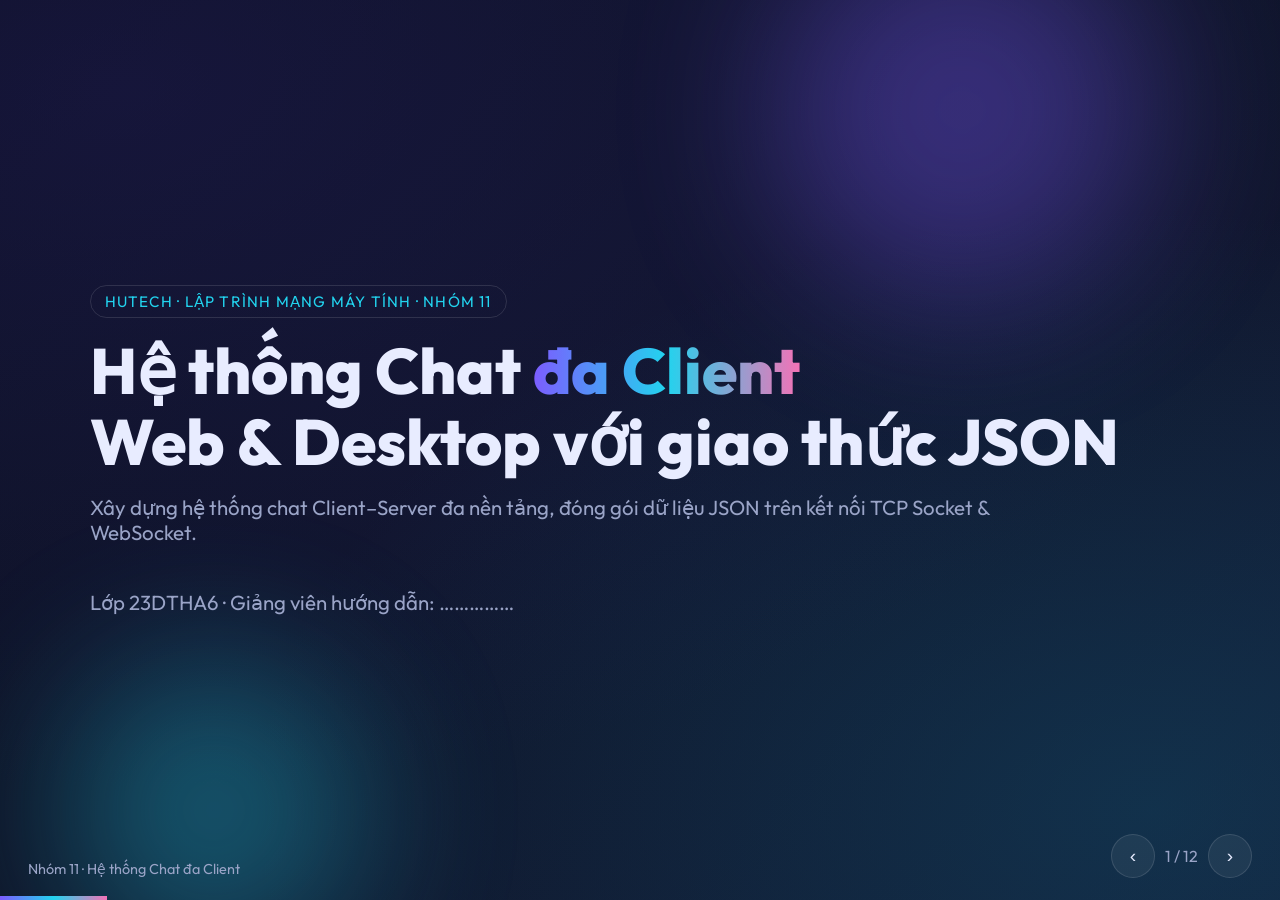
<file: slides/index.html>
<!DOCTYPE html>
<html lang="vi">
<head>
<meta charset="UTF-8">
<meta name="viewport" content="width=device-width, initial-scale=1.0">
<title>Hệ thống Chat đa Client – Nhóm 11 – 23DTHA6</title>
<meta name="description" content="Slide thuyết trình đồ án Hệ thống Chat đa Client (Web/Desktop) với giao thức JSON – HUTECH.">
<link href="https://fonts.googleapis.com/css2?family=Outfit:wght@300;400;600;800&display=swap" rel="stylesheet">
<style>
:root{
  --bg1:#0b1020;--bg2:#141a35;--card:rgba(255,255,255,.06);--line:rgba(255,255,255,.12);
  --txt:#e8ecff;--mut:#9aa4c7;--a1:#7c5cff;--a2:#22d3ee;--a3:#f472b6;--a4:#34d399;--a5:#fbbf24;
}
*{box-sizing:border-box;margin:0;padding:0}
html,body{height:100%;overflow:hidden;font-family:Outfit,sans-serif;color:var(--txt);
  background:radial-gradient(1200px 700px at 10% 10%,#2a1f6b55,transparent),radial-gradient(900px 600px at 90% 90%,#0e749044,transparent),linear-gradient(135deg,var(--bg1),var(--bg2))}
.deck{position:relative;width:100vw;height:100vh}
.slide{position:absolute;inset:0;padding:6vh 7vw;display:flex;flex-direction:column;justify-content:center;
  opacity:0;transform:translateX(60px) scale(.98);transition:all .6s cubic-bezier(.2,.8,.2,1);pointer-events:none}
.slide.active{opacity:1;transform:none;pointer-events:auto}
.slide.prev{transform:translateX(-60px) scale(.98)}
.tag{display:inline-block;padding:6px 14px;border:1px solid var(--line);border-radius:99px;color:var(--a2);font-size:.95rem;letter-spacing:.08em;text-transform:uppercase;margin-bottom:18px;width:max-content}
h1{font-size:clamp(2.2rem,5vw,4.4rem);font-weight:800;line-height:1.1}
h2{font-size:clamp(1.8rem,3.4vw,3rem);font-weight:800;margin-bottom:4vh}
.grad{background:linear-gradient(90deg,var(--a1),var(--a2),var(--a3));-webkit-background-clip:text;background-clip:text;color:transparent}
.sub{color:var(--mut);font-size:clamp(1rem,1.6vw,1.4rem);margin-top:2vh;max-width:900px}
.grid{display:grid;gap:22px}
.g2{grid-template-columns:repeat(2,1fr)}.g3{grid-template-columns:repeat(3,1fr)}.g4{grid-template-columns:repeat(4,1fr)}
.card{background:var(--card);border:1px solid var(--line);border-radius:20px;padding:24px;backdrop-filter:blur(12px);
  transition:transform .3s,border-color .3s,box-shadow .3s}
.card:hover{transform:translateY(-6px);border-color:var(--a1);box-shadow:0 20px 40px -20px var(--a1)}
.card .ic{font-size:2.2rem;margin-bottom:10px}
.card h3{font-size:1.25rem;margin-bottom:6px}
.card p{color:var(--mut);font-size:1rem;line-height:1.5}
.slide.active .card{animation:up .6s both}
.slide.active .card:nth-child(2){animation-delay:.08s}.slide.active .card:nth-child(3){animation-delay:.16s}
.slide.active .card:nth-child(4){animation-delay:.24s}.slide.active .card:nth-child(5){animation-delay:.32s}
.slide.active .card:nth-child(6){animation-delay:.4s}.slide.active .card:nth-child(7){animation-delay:.48s}.slide.active .card:nth-child(8){animation-delay:.56s}
@keyframes up{from{opacity:0;transform:translateY(24px)}to{opacity:1;transform:none}}
.member{text-align:center}
.avatar{width:90px;height:90px;border-radius:50%;margin:0 auto 14px;display:grid;place-items:center;font-size:2rem;font-weight:800;
  background:linear-gradient(135deg,var(--a1),var(--a2))}
.member:nth-child(2) .avatar{background:linear-gradient(135deg,var(--a3),var(--a5))}
.member:nth-child(3) .avatar{background:linear-gradient(135deg,var(--a4),var(--a2))}
.role{color:var(--a2);font-weight:600;margin-bottom:8px}
/* architecture */
.arch{display:flex;align-items:center;justify-content:space-between;gap:2vw}
.col{display:flex;flex-direction:column;gap:22px}
.node{padding:22px 26px;border-radius:18px;border:1px solid var(--line);background:var(--card);text-align:center;min-width:220px}
.node b{display:block;font-size:1.2rem}.node small{color:var(--mut)}
.node.srv{min-width:300px;padding:40px;border-color:var(--a1);box-shadow:0 0 60px -10px var(--a1)}
.wire{flex:1;height:3px;position:relative;background:linear-gradient(90deg,var(--a2),var(--a1));border-radius:3px}
.wire span{position:absolute;top:-28px;left:50%;transform:translateX(-50%);color:var(--mut);font-size:.9rem;white-space:nowrap}
.wire::after{content:"";position:absolute;top:-4px;width:11px;height:11px;border-radius:50%;background:#fff;box-shadow:0 0 12px var(--a2);animation:flow 2s linear infinite}
@keyframes flow{from{left:0}to{left:100%}}
.wires{display:flex;flex-direction:column;gap:90px;flex:1}
/* packet */
.packet{display:flex;flex-wrap:wrap;gap:14px;justify-content:center}
.field{padding:16px 22px;border-radius:14px;background:var(--card);border:1px solid var(--line);text-align:center;min-width:150px}
.field b{display:block;color:var(--a2);font-size:1.1rem}.field small{color:var(--mut)}
.chips{display:flex;flex-wrap:wrap;gap:10px;justify-content:center;margin-top:4vh}
.chip{padding:8px 16px;border-radius:99px;background:linear-gradient(90deg,#7c5cff33,#22d3ee33);border:1px solid var(--line)}
/* flow steps */
.steps{display:flex;align-items:stretch;gap:14px}
.step{flex:1;position:relative}
.step .n{width:44px;height:44px;border-radius:50%;display:grid;place-items:center;font-weight:800;background:linear-gradient(135deg,var(--a1),var(--a3));margin-bottom:12px}
.big{font-size:clamp(2.6rem,6vw,5rem);font-weight:800}
/* nav */
.bar{position:fixed;left:0;bottom:0;height:4px;background:linear-gradient(90deg,var(--a1),var(--a2),var(--a3));transition:width .5s}
.nav{position:fixed;right:28px;bottom:22px;display:flex;gap:10px;align-items:center;color:var(--mut);z-index:5}
.nav button{width:44px;height:44px;border-radius:50%;border:1px solid var(--line);background:var(--card);color:var(--txt);font-size:1.2rem;cursor:pointer;transition:.2s}
.nav button:hover{background:var(--a1)}
.footer{position:fixed;left:28px;bottom:22px;color:var(--mut);font-size:.9rem}
.orb{position:fixed;border-radius:50%;filter:blur(80px);opacity:.35;animation:float 12s ease-in-out infinite;pointer-events:none}
@keyframes float{50%{transform:translate(40px,-30px)}}
@media(max-width:900px){.g3,.g4{grid-template-columns:1fr 1fr}.arch,.steps{flex-direction:column}.wires{gap:20px}}
</style>
</head>
<body>
<div class="orb" style="width:380px;height:380px;background:var(--a1);top:-80px;right:10%"></div>
<div class="orb" style="width:300px;height:300px;background:var(--a2);bottom:-60px;left:5%;animation-delay:-6s"></div>

<main class="deck" id="deck">

<!-- 1. Cover -->
<section class="slide">
  <span class="tag">HUTECH · Lập trình mạng máy tính · Nhóm 11</span>
  <h1>Hệ thống Chat <span class="grad">đa Client</span><br>Web & Desktop với giao thức JSON</h1>
  <p class="sub">Xây dựng hệ thống chat Client–Server đa nền tảng, đóng gói dữ liệu JSON trên kết nối TCP Socket & WebSocket.</p>
  <p class="sub" style="margin-top:5vh">Lớp 23DTHA6 · Giảng viên hướng dẫn: ……………</p>
</section>

<!-- 2. Team -->
<section class="slide">
  <span class="tag">Thành viên</span>
  <h2>Nhóm thực hiện</h2>
  <div class="grid g3">
    <div class="card member"><div class="avatar">Q</div><h3>Lê Nhật Quỳnh</h3><div class="role">Nhóm trưởng · Server</div><p>2380601882<br>Khung dự án, Core Server TCP & WebSocket Gateway</p></div>
    <div class="card member"><div class="avatar">H</div><h3>Phan Quốc Hùng</h3><div class="role">Desktop Client</div><p>2380600781<br>Ứng dụng C# WinForms, kết nối TCP, chat & gửi file</p></div>
    <div class="card member"><div class="avatar">P</div><h3>Trương Hoàng Phúc</h3><div class="role">Web Client</div><p>2380601760<br>Giao diện Web, WebSocket, kiểm thử liên nền tảng</p></div>
  </div>
</section>

<!-- 3. Problem & goals -->
<section class="slide">
  <span class="tag">Đặt vấn đề</span>
  <h2>Mục tiêu đề tài</h2>
  <div class="grid g2">
    <div class="card"><div class="ic">🌐</div><h3>Đa nền tảng</h3><p>Người dùng trên trình duyệt Web và ứng dụng Desktop chat được với nhau theo thời gian thực.</p></div>
    <div class="card"><div class="ic">📦</div><h3>Giao thức thống nhất</h3><p>Mọi gói tin dùng chung một định dạng JSON, dễ mở rộng và dễ debug.</p></div>
    <div class="card"><div class="ic">⚡</div><h3>Thời gian thực & ổn định</h3><p>Xử lý phân mảnh / dồn gói TCP, nhiều client đồng thời, tự kết nối lại.</p></div>
    <div class="card"><div class="ic">🔐</div><h3>Quản lý phiên</h3><p>Đăng nhập cấp Session Token, kiểm soát người dùng online / offline.</p></div>
  </div>
</section>

<!-- 4. Architecture -->
<section class="slide">
  <span class="tag">Kiến trúc</span>
  <h2>Mô hình Client – Server</h2>
  <div class="arch">
    <div class="col">
      <div class="node"><b>🖥️ Desktop Client</b><small>C# WinForms</small></div>
      <div class="node"><b>🌍 Web Client</b><small>HTML5 · CSS3 · JavaScript</small></div>
    </div>
    <div class="wires">
      <div class="wire"><span>TCP Socket · cổng 8888</span></div>
      <div class="wire"><span>WebSocket · cổng 8887</span></div>
    </div>
    <div class="node srv"><b style="font-size:1.6rem">☕ Core Server</b><small>Java · Gateway trung chuyển</small><br><br><small>Quản lý client · Token · Định tuyến · Broadcast</small></div>
  </div>
</section>

<!-- 5. Tech stack -->
<section class="slide">
  <span class="tag">Công nghệ</span>
  <h2>Công nghệ sử dụng</h2>
  <div class="grid g4">
    <div class="card"><div class="ic">☕</div><h3>Java</h3><p>Core Server, đa luồng xử lý từng client.</p></div>
    <div class="card"><div class="ic">🔌</div><h3>Java-WebSocket</h3><p>Cổng Gateway cho trình duyệt.</p></div>
    <div class="card"><div class="ic">🧩</div><h3>Gson</h3><p>Đóng / mở gói JSON phía Server.</p></div>
    <div class="card"><div class="ic">🟪</div><h3>C# .NET WinForms</h3><p>Ứng dụng Desktop Client.</p></div>
    <div class="card"><div class="ic">🎨</div><h3>HTML5 · CSS3</h3><p>Giao diện Web hiện đại, responsive.</p></div>
    <div class="card"><div class="ic">🅱️</div><h3>Bootstrap 5</h3><p>Bố cục và thành phần giao diện.</p></div>
    <div class="card"><div class="ic">⚙️</div><h3>JavaScript</h3><p>WebSocket Native của trình duyệt.</p></div>
    <div class="card"><div class="ic">🌿</div><h3>Git · GitHub</h3><p>Làm việc nhóm theo nhánh & Pull Request.</p></div>
  </div>
</section>

<!-- 6. Packet -->
<section class="slide">
  <span class="tag">Giao thức</span>
  <h2>Cấu trúc gói tin JSON</h2>
  <div class="packet">
    <div class="field"><b>action</b><small>Loại hành động</small></div>
    <div class="field"><b>token</b><small>Phiên đăng nhập</small></div>
    <div class="field"><b>sender</b><small>Người gửi</small></div>
    <div class="field"><b>receiver</b><small>Người nhận / tất cả</small></div>
    <div class="field"><b>content</b><small>Nội dung</small></div>
    <div class="field"><b>timestamp</b><small>Thời điểm gửi</small></div>
  </div>
  <div class="chips">
    <span class="chip">🔑 Đăng nhập</span><span class="chip">💬 Chat riêng</span><span class="chip">👥 Chat nhóm</span>
    <span class="chip">✍️ Đang nhập…</span><span class="chip">📎 Gửi file</span><span class="chip">🟢 Danh sách online</span><span class="chip">🚪 Đăng xuất</span>
  </div>
</section>

<!-- 7. Framing -->
<section class="slide">
  <span class="tag">Kỹ thuật</span>
  <h2>Xử lý phân mảnh & dồn gói TCP</h2>
  <div class="grid g3">
    <div class="card"><div class="ic">🧱</div><h3>Vấn đề</h3><p>TCP là luồng byte liên tục: một tin có thể bị cắt nhỏ, nhiều tin có thể dính vào nhau.</p></div>
    <div class="card"><div class="ic">↵</div><h3>Giải pháp</h3><p>Mỗi gói JSON kết thúc bằng ký tự xuống dòng làm dấu phân cách, mã hóa UTF-8.</p></div>
    <div class="card"><div class="ic">✅</div><h3>Kết quả</h3><p>Phía nhận đọc theo từng dòng, luôn tách được trọn vẹn từng gói tin độc lập.</p></div>
  </div>
</section>

<!-- 8. Flow -->
<section class="slide">
  <span class="tag">Luồng hoạt động</span>
  <h2>Một tin nhắn đi như thế nào?</h2>
  <div class="steps">
    <div class="card step"><div class="n">1</div><h3>Đăng nhập</h3><p>Client gửi tên, Server cấp Token và báo danh sách online.</p></div>
    <div class="card step"><div class="n">2</div><h3>Gửi tin</h3><p>Client đóng gói JSON và gửi qua TCP hoặc WebSocket.</p></div>
    <div class="card step"><div class="n">3</div><h3>Kiểm tra</h3><p>Server xác thực Token, xác định người nhận.</p></div>
    <div class="card step"><div class="n">4</div><h3>Định tuyến</h3><p>Gửi riêng 1 người hoặc broadcast cho cả nhóm.</p></div>
    <div class="card step"><div class="n">5</div><h3>Hiển thị</h3><p>Client nhận, mở gói và hiển thị ngay lập tức.</p></div>
  </div>
</section>

<!-- 9. Features -->
<section class="slide">
  <span class="tag">Chức năng</span>
  <h2>Tính năng nổi bật</h2>
  <div class="grid g4">
    <div class="card"><div class="ic">👥</div><h3>Chat nhóm</h3><p>Phòng chung cho mọi người.</p></div>
    <div class="card"><div class="ic">💬</div><h3>Chat riêng</h3><p>Nhắn tin 1–1 bảo mật theo phiên.</p></div>
    <div class="card"><div class="ic">🟢</div><h3>Online / Typing</h3><p>Biết ai đang online, ai đang gõ.</p></div>
    <div class="card"><div class="ic">📎</div><h3>Gửi ảnh & file</h3><p>Kéo-thả, dán Ctrl+V, xem ảnh phóng to.</p></div>
    <div class="card"><div class="ic">😀</div><h3>Emoji</h3><p>Bảng chọn biểu tượng cảm xúc.</p></div>
    <div class="card"><div class="ic">🔔</div><h3>Thông báo</h3><p>Báo tin nhắn mới khi đang ở cửa sổ khác.</p></div>
    <div class="card"><div class="ic">🔍</div><h3>Tìm kiếm & lịch sử</h3><p>Lưu và tra cứu lịch sử chat.</p></div>
    <div class="card"><div class="ic">🔄</div><h3>Tự kết nối lại</h3><p>Xử lý mất mạng, đăng xuất an toàn.</p></div>
  </div>
</section>

<!-- 10. Demo -->
<section class="slide" style="align-items:center;text-align:center">
  <span class="tag">Demo</span>
  <div class="big grad">Demo trực tiếp</div>
  <p class="sub">Desktop Client ⇄ Core Server ⇄ Web Client — chat liên nền tảng theo thời gian thực</p>
</section>

<!-- 11. Results -->
<section class="slide">
  <span class="tag">Tổng kết</span>
  <h2>Kết quả & Hướng phát triển</h2>
  <div class="grid g2">
    <div class="card"><div class="ic">🏆</div><h3>Đạt được</h3><p>• Chat Web ⇄ Desktop thời gian thực<br>• Giao thức JSON thống nhất, framing ổn định<br>• Nhiều client đồng thời, gửi file, emoji, thông báo<br>• Làm việc nhóm qua GitHub</p></div>
    <div class="card"><div class="ic">🚀</div><h3>Hướng phát triển</h3><p>• Mã hóa đầu cuối (TLS / WSS)<br>• Lưu trữ cơ sở dữ liệu, tài khoản & mật khẩu<br>• Gọi thoại / video<br>• Ứng dụng di động</p></div>
  </div>
</section>

<!-- 12. Thanks -->
<section class="slide" style="align-items:center;text-align:center">
  <h1 class="grad" style="font-size:clamp(3rem,8vw,6.5rem)">Cảm ơn!</h1>
  <p class="sub">Nhóm 11 · 23DTHA6 · Rất mong nhận được góp ý của thầy cô và các bạn</p>
</section>

</main>

<div class="footer">Nhóm 11 · Hệ thống Chat đa Client</div>
<div class="nav"><button id="btn-prev" aria-label="Trước">‹</button><span id="counter"></span><button id="btn-next" aria-label="Sau">›</button></div>
<div class="bar" id="bar"></div>

<script>
const s=[...document.querySelectorAll('.slide')];let i=0;
function go(n){i=Math.max(0,Math.min(s.length-1,n));s.forEach((e,k)=>{e.classList.toggle('active',k===i);e.classList.toggle('prev',k<i)});
document.getElementById('counter').textContent=`${i+1} / ${s.length}`;document.getElementById('bar').style.width=`${(i+1)/s.length*100}%`}
document.getElementById('btn-next').onclick=()=>go(i+1);document.getElementById('btn-prev').onclick=()=>go(i-1);
addEventListener('keydown',e=>{if(['ArrowRight',' ','PageDown'].includes(e.key))go(i+1);if(['ArrowLeft','PageUp'].includes(e.key))go(i-1);if(e.key==='f')document.documentElement.requestFullscreen()});
go(0);
</script>
</body>
</html>
</file>
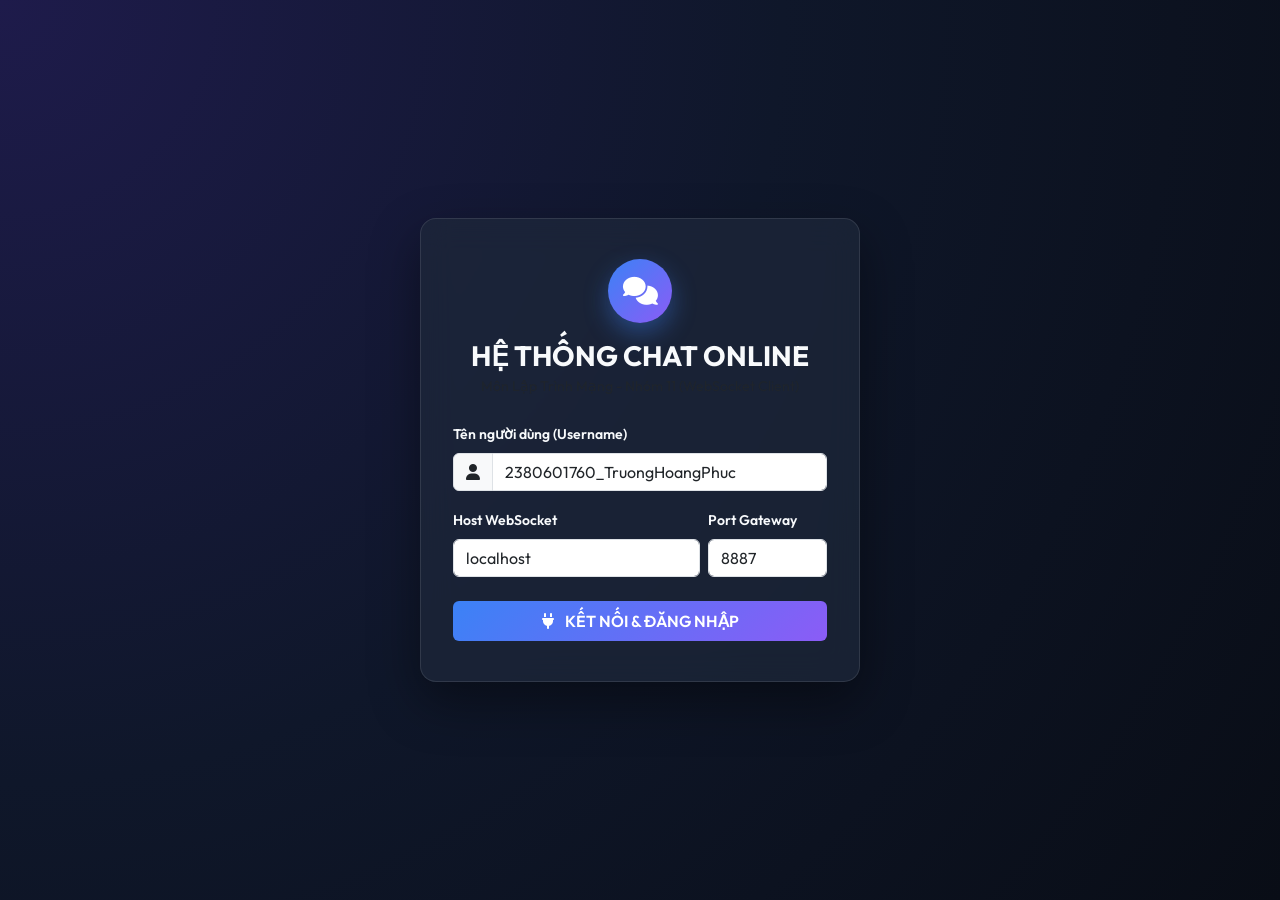
<file: web-client/index.html>
<!DOCTYPE html>
<html lang="vi">
<head>
    <meta charset="UTF-8">
    <meta name="viewport" content="width=device-width, initial-scale=1.0">
    <title>Hệ Thống Chat Đa Client (WebSocket Gateway) - Nhóm 11</title>
    <!-- Google Fonts -->
    <link rel="preconnect" href="https://fonts.googleapis.com">
    <link rel="preconnect" href="https://fonts.gstatic.com" crossorigin>
    <link href="https://fonts.googleapis.com/css2?family=Outfit:wght@300;400;500;600;700&display=swap" rel="stylesheet">
    <!-- Bootstrap 5 CSS -->
    <link href="https://cdn.jsdelivr.net/npm/bootstrap@5.3.2/dist/css/bootstrap.min.css" rel="stylesheet">
    <!-- FontAwesome Icons -->
    <link rel="stylesheet" href="https://cdnjs.cloudflare.com/ajax/libs/font-awesome/6.4.2/css/all.min.css">
    <!-- Custom CSS -->
    <link rel="stylesheet" href="css/style.css">
</head>
<body>
    <div class="app-container">
        <!-- SCREEN 1: LOGIN CARD -->
        <div id="loginScreen" class="login-wrapper">
            <div class="glass-card login-card text-center">
                <div class="logo-icon mb-3">
                    <i class="fa-solid fa-comments"></i>
                </div>
                <h3 class="fw-bold mb-1">HỆ THỐNG CHAT ONLINE</h3>
                <p class="text-muted small mb-4">Môn Lập Trình Mạng - Nhóm 11 (WebSocket Client)</p>
                
                <form id="loginForm">
                    <div class="mb-3 text-start">
                        <label for="usernameInput" class="form-label small fw-semibold">Tên người dùng (Username)</label>
                        <div class="input-group">
                            <span class="input-group-text"><i class="fa-solid fa-user"></i></span>
                            <input type="text" class="form-control" id="usernameInput" placeholder="Ví dụ: 2380601760_TruongHoangPhuc" value="2380601760_TruongHoangPhuc" required>
                        </div>
                    </div>

                    <div class="row g-2 mb-4">
                        <div class="col-8 text-start">
                            <label for="serverIp" class="form-label small fw-semibold">Host WebSocket</label>
                            <input type="text" class="form-control" id="serverIp" value="localhost" required>
                        </div>
                        <div class="col-4 text-start">
                            <label for="serverPort" class="form-label small fw-semibold">Port Gateway</label>
                            <input type="number" class="form-control" id="serverPort" value="8887" required>
                        </div>
                    </div>

                    <button type="submit" class="btn btn-primary w-100 py-2 fw-semibold btn-glow" id="btnLogin">
                        <i class="fa-solid fa-plug me-2"></i> KẾT NỐI & ĐĂNG NHẬP
                    </button>
                </form>
                <div id="loginStatus" class="mt-3 small text-info display-none"></div>
            </div>
        </div>

        <!-- SCREEN 2: MAIN CHAT ROOM -->
        <div id="chatScreen" class="chat-wrapper display-none">
            <!-- SIDEBAR: ONLINE USERS -->
            <div class="chat-sidebar glass-card">
                <div class="sidebar-header d-flex align-items-center justify-content-between p-3 border-bottom border-secondary">
                    <div class="d-flex align-items-center gap-2">
                        <div class="avatar bg-primary text-white rounded-circle fw-bold" id="myAvatar">Q</div>
                        <div>
                            <h6 class="mb-0 fw-bold" id="displayMyName">User</h6>
                            <span class="badge bg-success"><i class="fa-solid fa-circle me-1 small"></i> Online</span>
                        </div>
                    </div>
                    <button class="btn btn-sm btn-outline-danger" id="btnLogout" title="Đăng xuất">
                        <i class="fa-solid fa-right-from-bracket"></i>
                    </button>
                </div>

                <div class="p-3 pb-2">
                    <h6 class="text-uppercase text-muted small fw-bold tracking-wider mb-2">Danh sách kết nối</h6>
                    <div class="input-group input-group-sm mb-2">
                        <span class="input-group-text bg-dark border-secondary text-muted"><i class="fa-solid fa-search"></i></span>
                        <input type="text" class="form-control bg-dark text-light border-secondary" placeholder="Tìm người dùng..." id="searchUser">
                    </div>
                </div>

                <div class="user-list-container px-2 pb-3" id="userList">
                    <!-- Dynamic user items will be rendered here -->
                    <div class="user-item active p-2 rounded mb-1 d-flex align-items-center gap-2" data-target="ALL">
                        <div class="avatar bg-gradient-primary text-white rounded-circle"><i class="fa-solid fa-users"></i></div>
                        <div class="flex-grow-1">
                            <div class="fw-semibold">TẤT CẢ (ALL)</div>
                            <div class="small text-muted">Chat nhóm Broadcast</div>
                        </div>
                    </div>
                </div>
            </div>

            <!-- MAIN CHAT AREA -->
            <div class="chat-main glass-card">
                <!-- CHAT HEADER -->
                <div class="chat-header p-3 d-flex align-items-center justify-content-between border-bottom border-secondary">
                    <div class="d-flex align-items-center gap-3">
                        <div class="avatar bg-gradient-primary text-white rounded-circle fs-5" id="chatHeaderAvatar">
                            <i class="fa-solid fa-users"></i>
                        </div>
                        <div>
                            <h5 class="mb-0 fw-bold" id="chatHeaderTitle">Phòng Chat Nhóm (ALL)</h5>
                            <span class="small text-success" id="typingIndicator"></span>
                        </div>
                    </div>
                    <div class="d-flex gap-2">
                        <span class="badge bg-dark border border-secondary text-light p-2">
                            <i class="fa-solid fa-shield-halved text-warning me-1"></i> Session Token Active
                        </span>
                    </div>
                </div>

                <!-- CHAT MESSAGES LOG -->
                <div class="chat-messages p-3" id="chatMessages">
                    <div class="system-message text-center my-3">
                        <span class="badge bg-secondary opacity-75">Hệ thống đã sẵn sàng truyền nhận JSON qua WebSocket.</span>
                    </div>
                </div>

                <!-- CHAT INPUT BAR -->
                <div class="chat-input-bar p-3 border-top border-secondary">
                    <form id="messageForm" class="d-flex gap-2 align-items-center">
                        <input type="file" id="fileInput" class="d-none">
                        <button type="button" class="btn btn-outline-secondary text-light px-3" id="btnAttachFile" title="Gửi tập tin / hình ảnh">
                            <i class="fa-solid fa-paperclip"></i>
                        </button>
                        <input type="text" id="messageInput" class="form-control form-control-lg bg-dark text-light border-secondary" placeholder="Nhập nội dung tin nhắn..." autocomplete="off">
                        <button type="submit" class="btn btn-primary px-4 btn-glow fw-bold">
                            <i class="fa-solid fa-paper-plane me-1"></i> GỬI
                        </button>
                    </form>
                </div>
            </div>
        </div>
    </div>

    <!-- JavaScript Dependencies -->
    <script src="https://cdn.jsdelivr.net/npm/bootstrap@5.3.2/dist/js/bootstrap.bundle.min.js"></script>
    <script src="js/websocket.js"></script>
    <script src="js/app.js"></script>
</body>
</html>
</file>
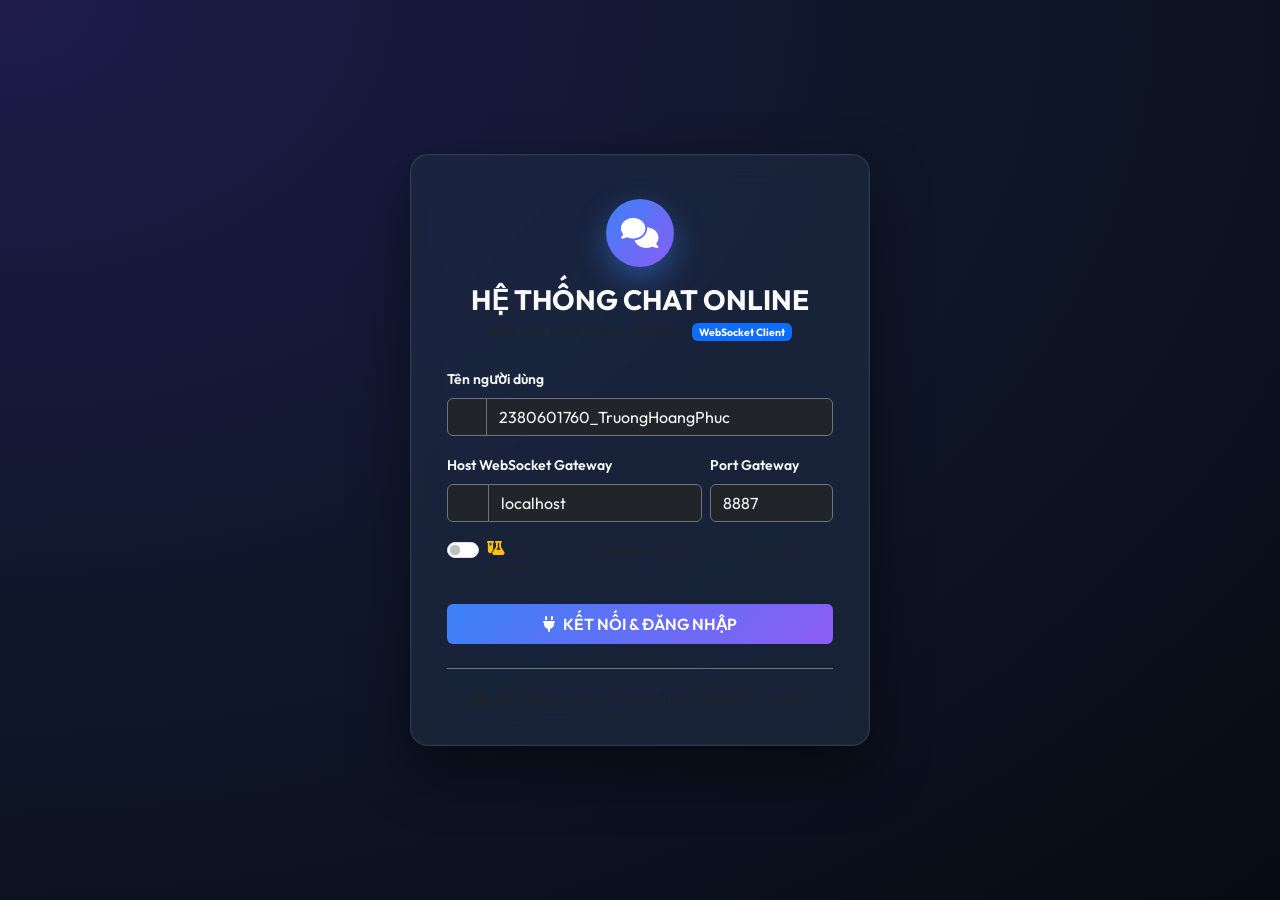
<file: web-client/src/main/webapp/index.html>
<!DOCTYPE html>
<html lang="vi">
<head>
    <meta charset="UTF-8">
    <meta name="viewport" content="width=device-width, initial-scale=1.0">
    <title>Hệ Thống Chat Đa Client – Nhóm 11 (WebSocket Gateway)</title>

    <!-- Google Fonts -->
    <link rel="preconnect" href="https://fonts.googleapis.com">
    <link rel="preconnect" href="https://fonts.gstatic.com" crossorigin>
    <link href="https://fonts.googleapis.com/css2?family=Outfit:wght@300;400;500;600;700&display=swap" rel="stylesheet">
    <!-- Bootstrap 5 CSS -->
    <link href="https://cdn.jsdelivr.net/npm/bootstrap@5.3.2/dist/css/bootstrap.min.css" rel="stylesheet">
    <!-- FontAwesome 6 Icons -->
    <link rel="stylesheet" href="https://cdnjs.cloudflare.com/ajax/libs/font-awesome/6.4.2/css/all.min.css">
    <!-- Custom Glassmorphism CSS -->
    <link rel="stylesheet" href="css/style.css">
</head>
<body>
<div class="app-container">

    <!-- ══════════════════════════════════════════
         SCREEN 1: ĐĂNG NHẬP
    ══════════════════════════════════════════ -->
    <div id="loginScreen" class="login-wrapper">
        <div class="glass-card login-card text-center">

            <!-- Logo -->
            <div class="logo-icon mb-3 mx-auto">
                <i class="fa-solid fa-comments"></i>
            </div>
            <h3 class="fw-bold mb-1">HỆ THỐNG CHAT ONLINE</h3>
            <p class="text-muted small mb-4">
                Môn Lập Trình Mạng – Nhóm 11
                <span class="badge bg-primary ms-1">WebSocket Client</span>
            </p>

            <!-- Form đăng nhập -->
            <form id="loginForm" autocomplete="off">
                <!-- Username -->
                <div class="mb-3 text-start">
                    <label for="usernameInput" class="form-label small fw-semibold">Tên người dùng</label>
                    <div class="input-group">
                        <span class="input-group-text bg-dark border-secondary text-muted">
                            <i class="fa-solid fa-user"></i>
                        </span>
                        <input type="text"
                               class="form-control bg-dark text-light border-secondary"
                               id="usernameInput"
                               placeholder="Ví dụ: 2380601760_TruongHoangPhuc"
                               value="2380601760_TruongHoangPhuc"
                               required>
                    </div>
                </div>

                <!-- Host + Port -->
                <div class="row g-2 mb-3">
                    <div class="col-8 text-start">
                        <label for="serverIp" class="form-label small fw-semibold">Host WebSocket Gateway</label>
                        <div class="input-group">
                            <span class="input-group-text bg-dark border-secondary text-muted">
                                <i class="fa-solid fa-server"></i>
                            </span>
                            <input type="text"
                                   class="form-control bg-dark text-light border-secondary"
                                   id="serverIp"
                                   value="localhost"
                                   required>
                        </div>
                    </div>
                    <div class="col-4 text-start">
                        <label for="serverPort" class="form-label small fw-semibold">Port Gateway</label>
                        <input type="number"
                               class="form-control bg-dark text-light border-secondary"
                               id="serverPort"
                               value="8887"
                               min="1" max="65535"
                               required>
                    </div>
                </div>

                <!-- Demo mode toggle -->
                <div class="form-check form-switch text-start mb-4">
                    <input class="form-check-input" type="checkbox" id="chkDemo">
                    <label class="form-check-label small text-muted" for="chkDemo">
                        <i class="fa-solid fa-flask-vial me-1 text-warning"></i>
                        Chế độ Demo (không cần Server – kiểm thử UI offline)
                    </label>
                </div>

                <!-- Submit -->
                <button type="submit" class="btn btn-primary w-100 py-2 fw-semibold btn-glow" id="btnLogin">
                    <i class="fa-solid fa-plug me-2"></i>KẾT NỐI &amp; ĐĂNG NHẬP
                </button>
            </form>

            <!-- Status -->
            <div id="loginStatus" class="mt-3 small display-none"></div>

            <!-- Link kiểm thử -->
            <div class="mt-4 pt-3 border-top border-secondary">
                <a href="ws-tester.html" class="text-muted small text-decoration-none hover-link">
                    <i class="fa-solid fa-network-wired me-1"></i>Mở công cụ kiểm thử giao thức JSON (WS Tester)
                </a>
            </div>
        </div>
    </div>

    <!-- ══════════════════════════════════════════
         SCREEN 2: PHÒNG CHAT CHÍNH
    ══════════════════════════════════════════ -->
    <div id="chatScreen" class="chat-wrapper display-none">

        <!-- ── SIDEBAR: ONLINE USERS ── -->
        <div class="chat-sidebar glass-card" id="chatSidebar">

            <!-- Sidebar Header: tên + logout -->
            <div class="sidebar-header d-flex align-items-center justify-content-between p-3 border-bottom border-secondary">
                <div class="d-flex align-items-center gap-2">
                    <div class="avatar bg-primary text-white rounded-circle fw-bold" id="myAvatar">Q</div>
                    <div>
                        <h6 class="mb-0 fw-bold" id="displayMyName">User</h6>
                        <div class="d-flex align-items-center gap-1">
                            <span id="wsStatusDot" class="status-dot connecting"></span>
                            <span id="wsStatusText" class="small text-muted" style="font-size:0.72rem;">Đang kết nối…</span>
                        </div>
                    </div>
                </div>
                <button class="btn btn-sm btn-outline-danger" id="btnLogout" title="Đăng xuất">
                    <i class="fa-solid fa-right-from-bracket"></i>
                </button>
            </div>

            <!-- Search -->
            <div class="p-3 pb-2">
                <h6 class="text-uppercase text-muted small fw-bold mb-2">Kết nối online</h6>
                <div class="input-group input-group-sm">
                    <span class="input-group-text bg-dark border-secondary text-muted">
                        <i class="fa-solid fa-search" style="font-size:0.75rem;"></i>
                    </span>
                    <input type="text"
                           class="form-control bg-dark text-light border-secondary"
                           placeholder="Tìm người dùng…"
                           id="searchUser">
                </div>
            </div>

            <!-- User list (rendered by app.js) -->
            <div class="user-list-container px-2 pb-3" id="userList">
                <!-- Placeholder khi chưa có danh sách -->
                <div class="user-item active p-2 rounded mb-1 d-flex align-items-center gap-2" data-target="ALL">
                    <div class="avatar bg-gradient-primary text-white rounded-circle">
                        <i class="fa-solid fa-users"></i>
                    </div>
                    <div class="flex-grow-1">
                        <div class="fw-semibold">TẤT CẢ (ALL)</div>
                        <div class="small text-muted">Chat nhóm Broadcast</div>
                    </div>
                </div>
            </div>
        </div>

        <!-- ── MAIN CHAT AREA ── -->
        <div class="chat-main glass-card">

            <!-- Chat Header -->
            <div class="chat-header p-3 d-flex align-items-center justify-content-between border-bottom border-secondary">
                <div class="d-flex align-items-center gap-3">
                    <div class="avatar bg-gradient-primary text-white rounded-circle fs-5" id="chatHeaderAvatar">
                        <i class="fa-solid fa-users"></i>
                    </div>
                    <div>
                        <h5 class="mb-0 fw-bold" id="chatHeaderTitle">Phòng Chat Nhóm (ALL)</h5>
                        <span class="small text-success" id="typingIndicator" style="font-size:0.75rem;"></span>
                    </div>
                </div>

                <!-- Toolbar: Sound, Export, Token, Ping -->
                <div class="d-flex align-items-center gap-2 flex-wrap">
                    <button class="btn btn-sm btn-outline-secondary text-light"
                            id="btnToggleSound" title="Bật/Tắt âm thanh thông báo">
                        <i class="fa-solid fa-bell" id="soundIcon"></i>
                    </button>
                    <button class="btn btn-sm btn-outline-secondary text-light"
                            id="btnExportChat" title="Xuất lịch sử chat">
                        <i class="fa-solid fa-download"></i>
                    </button>

                    <!-- Token badge (ẩn trên màn nhỏ) -->
                    <span class="badge bg-dark border border-secondary text-light p-2 d-none d-lg-inline-flex align-items-center gap-1">
                        <i class="fa-solid fa-shield-halved text-warning"></i>
                        <span id="tokenStatus">Token –</span>
                    </span>

                    <!-- Ping badge -->
                    <span class="badge bg-dark border border-secondary text-info p-2" id="pingBadge" title="RTT WebSocket">
                        <i class="fa-solid fa-gauge-high me-1"></i>
                        <span id="pingValue">– ms</span>
                    </span>
                </div>
            </div>

            <!-- Messages area -->
            <div class="chat-messages" id="chatMessages">
                <div class="system-message text-center my-3">
                    <span class="badge bg-secondary opacity-75">
                        Hệ thống sẵn sàng truyền nhận JSON qua WebSocket (RFC 6455).
                    </span>
                </div>
            </div>

            <!-- Quick Emoji Bar -->
            <div class="emoji-bar px-3 py-1 bg-dark bg-opacity-50 border-top border-secondary d-flex align-items-center gap-1 overflow-auto"
                 id="emojiBar">
                <span class="text-muted small me-1 flex-shrink-0">
                    <i class="fa-regular fa-face-smile"></i>
                </span>
                <button type="button" class="btn btn-sm emoji-btn px-2 py-0 border-0" data-emoji="👍">👍</button>
                <button type="button" class="btn btn-sm emoji-btn px-2 py-0 border-0" data-emoji="❤️">❤️</button>
                <button type="button" class="btn btn-sm emoji-btn px-2 py-0 border-0" data-emoji="😀">😀</button>
                <button type="button" class="btn btn-sm emoji-btn px-2 py-0 border-0" data-emoji="😂">😂</button>
                <button type="button" class="btn btn-sm emoji-btn px-2 py-0 border-0" data-emoji="🔥">🔥</button>
                <button type="button" class="btn btn-sm emoji-btn px-2 py-0 border-0" data-emoji="🎉">🎉</button>
                <button type="button" class="btn btn-sm emoji-btn px-2 py-0 border-0" data-emoji="👋">👋</button>
                <button type="button" class="btn btn-sm emoji-btn px-2 py-0 border-0" data-emoji="👏">👏</button>
                <button type="button" class="btn btn-sm emoji-btn px-2 py-0 border-0" data-emoji="🤔">🤔</button>
                <button type="button" class="btn btn-sm emoji-btn px-2 py-0 border-0" data-emoji="😎">😎</button>
                <button type="button" class="btn btn-sm emoji-btn px-2 py-0 border-0" data-emoji="✅">✅</button>
                <button type="button" class="btn btn-sm emoji-btn px-2 py-0 border-0" data-emoji="⚡">⚡</button>
            </div>

            <!-- Chat Input Bar -->
            <div class="chat-input-bar p-3 border-top border-secondary">
                <form id="messageForm" class="d-flex gap-2 align-items-center">
                    <button type="button" class="btn btn-outline-secondary text-light px-3 flex-shrink-0" id="btnAttachFile" title="Gửi tệp tin / hình ảnh (tối đa 5MB) – có thể dán Ctrl+V hoặc kéo-thả vào khung chat">
                        <i class="fa-solid fa-paperclip"></i>
                    </button>
                    <input type="file" id="fileInput" class="d-none" multiple>
                    <input type="text"
                           id="messageInput"
                           class="form-control form-control-lg bg-dark text-light border-secondary"
                           placeholder="Nhập tin nhắn, dán link hoặc Ctrl+V ảnh… (Enter để gửi)"
                           autocomplete="off"
                           maxlength="2000">
                    <button type="submit" class="btn btn-primary px-4 btn-glow fw-bold flex-shrink-0">
                        <i class="fa-solid fa-paper-plane me-1"></i>GỬI
                    </button>
                </form>
            </div>

            <!-- Lớp phủ khi kéo-thả tệp vào khung chat -->
            <div class="drop-overlay">
                <div class="text-center">
                    <i class="fa-solid fa-cloud-arrow-up fa-3x mb-2"></i>
                    <div class="fw-semibold">Thả tệp / hình ảnh vào đây để gửi</div>
                    <div class="small opacity-75">Tối đa 5MB mỗi tệp</div>
                </div>
            </div>

        </div><!-- /.chat-main -->
    </div><!-- /.chat-wrapper -->

</div><!-- /.app-container -->

<!-- Lightbox xem ảnh lớn -->
<div id="imageLightbox" class="image-lightbox display-none" role="dialog" aria-label="Xem ảnh">
    <button type="button" class="btn btn-sm btn-outline-light lightbox-close" title="Đóng (Esc)">
        <i class="fa-solid fa-xmark"></i>
    </button>
    <img id="lightboxImg" alt="">
    <div id="lightboxCaption" class="small text-light opacity-75 mt-2"></div>
</div>

<!-- JavaScript Dependencies -->
<script src="https://cdn.jsdelivr.net/npm/bootstrap@5.3.2/dist/js/bootstrap.bundle.min.js"></script>
<script src="js/websocket.js"></script>
<script src="js/app.js"></script>
</body>
</html>
</file>
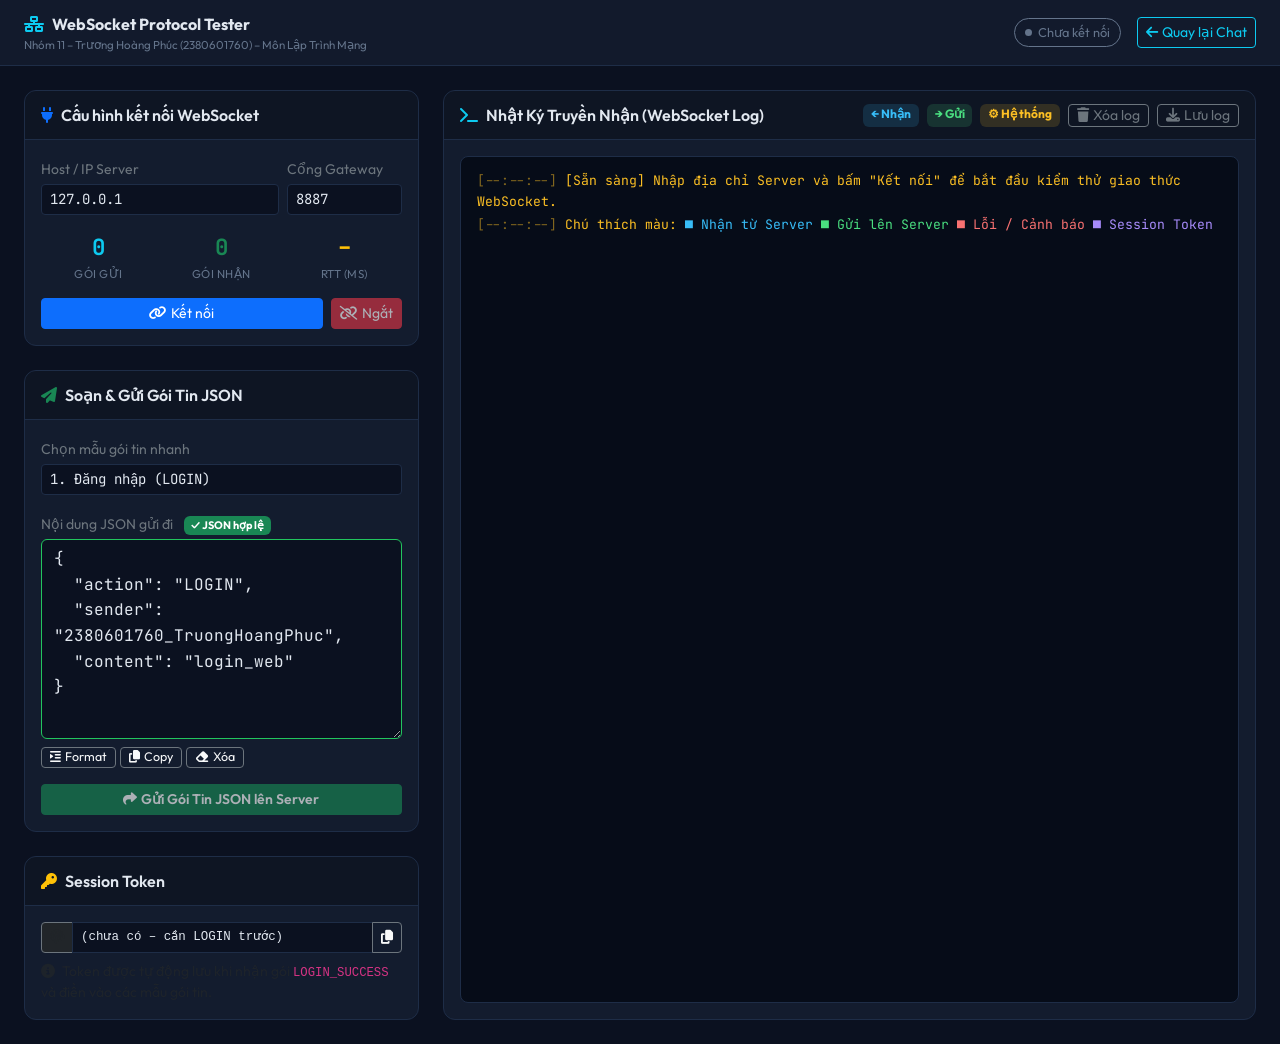
<file: web-client/ws-tester.html>
<!DOCTYPE html>
<html lang="vi">
<head>
    <meta charset="UTF-8">
    <meta name="viewport" content="width=device-width, initial-scale=1.0">
    <title>WebSocket Protocol Tester – Web Client | Nhóm 11</title>
    <!-- Bootstrap 5 -->
    <link href="https://cdn.jsdelivr.net/npm/bootstrap@5.3.2/dist/css/bootstrap.min.css" rel="stylesheet">
    <!-- FontAwesome -->
    <link rel="stylesheet" href="https://cdnjs.cloudflare.com/ajax/libs/font-awesome/6.4.2/css/all.min.css">
    <!-- Google Fonts -->
    <link rel="preconnect" href="https://fonts.googleapis.com">
    <link href="https://fonts.googleapis.com/css2?family=Outfit:wght@400;500;600;700&family=JetBrains+Mono:wght@400;500&display=swap" rel="stylesheet">
    <style>
        :root {
            --bg:      #0b1120;
            --surface: #131c2e;
            --border:  #1e2d47;
            --primary: #3b82f6;
            --success: #22c55e;
            --danger:  #ef4444;
            --warning: #f59e0b;
            --info:    #38bdf8;
            --text:    #e2e8f0;
            --muted:   #64748b;
        }

        *, *::before, *::after { box-sizing: border-box; }
        html, body { height: 100%; margin: 0; }

        body {
            background: var(--bg);
            color: var(--text);
            font-family: 'Outfit', sans-serif;
            min-height: 100vh;
        }

        /* Navbar */
        .tester-nav {
            background: rgba(19,28,46,0.95);
            backdrop-filter: blur(10px);
            border-bottom: 1px solid var(--border);
            padding: 0.75rem 1.5rem;
        }

        /* Cards */
        .t-card {
            background: var(--surface);
            border: 1px solid var(--border);
            border-radius: 12px;
            overflow: hidden;
        }
        .t-card-header {
            background: rgba(0,0,0,0.25);
            border-bottom: 1px solid var(--border);
            padding: 0.75rem 1rem;
        }

        /* Form controls */
        .form-control, .form-select, textarea {
            background: var(--bg);
            border: 1px solid var(--border);
            color: var(--text);
            font-family: 'JetBrains Mono', monospace;
        }
        .form-control:focus, .form-select:focus, textarea:focus {
            background: var(--bg);
            border-color: var(--primary);
            color: var(--text);
            box-shadow: 0 0 0 3px rgba(59,130,246,0.2);
        }
        .form-control::placeholder { color: var(--muted); }

        /* Log box */
        .log-box {
            background: #060c18;
            border: 1px solid var(--border);
            border-radius: 8px;
            font-family: 'JetBrains Mono', monospace;
            font-size: 0.82rem;
            height: 420px;
            overflow-y: auto;
            padding: 0.75rem 1rem;
            line-height: 1.6;
        }
        .log-box::-webkit-scrollbar       { width: 5px; }
        .log-box::-webkit-scrollbar-thumb { background: rgba(255,255,255,0.15); border-radius: 4px; }

        /* Log entry types */
        .log-entry { margin: 0; padding: 1px 0; }
        .log-in    { color: #38bdf8; }   /* Nhận từ Server  */
        .log-out   { color: #4ade80; }   /* Gửi lên Server  */
        .log-err   { color: #f87171; }   /* Lỗi             */
        .log-sys   { color: #fbbf24; }   /* Hệ thống        */
        .log-token { color: #a78bfa; }   /* Token           */

        .log-ts { opacity: 0.5; user-select: none; }

        /* JSON textarea */
        #jsonPayload {
            height: 200px;
            resize: vertical;
            line-height: 1.6;
        }

        /* Status badge */
        .conn-badge {
            display: inline-flex;
            align-items: center;
            gap: 0.4rem;
            font-size: 0.8rem;
            padding: 4px 10px;
            border-radius: 20px;
            border: 1px solid var(--border);
        }
        .conn-badge.disconnected { border-color: var(--muted); color: var(--muted); }
        .conn-badge.connecting   { border-color: var(--warning); color: var(--warning); }
        .conn-badge.connected    { border-color: var(--success); color: var(--success); }

        .dot {
            width: 7px; height: 7px;
            border-radius: 50%;
            background: currentColor;
        }
        .connecting .dot { animation: blink 0.8s infinite; }
        @keyframes blink { 0%,100% { opacity:1; } 50% { opacity:0.2; } }

        /* Stats row */
        .stat-item { text-align: center; }
        .stat-val  { font-size: 1.4rem; font-weight: 700; font-family: 'JetBrains Mono', monospace; }
        .stat-lbl  { font-size: 0.72rem; color: var(--muted); text-transform: uppercase; letter-spacing: 0.04em; }

        /* Quick action pills */
        .quick-btns .btn { font-size: 0.78rem; }

        /* Scrollbar global */
        ::-webkit-scrollbar       { width: 5px; }
        ::-webkit-scrollbar-thumb { background: rgba(255,255,255,0.12); border-radius: 4px; }
    </style>
</head>
<body>

<!-- ── Navbar ── -->
<nav class="tester-nav d-flex align-items-center justify-content-between">
    <div class="d-flex align-items-center gap-3">
        <div>
            <span class="fw-bold fs-6">
                <i class="fa-solid fa-network-wired text-info me-2"></i>WebSocket Protocol Tester
            </span>
            <span class="d-block" style="font-size:0.72rem;color:var(--muted);">
                Nhóm 11 – Trương Hoàng Phúc (2380601760) – Môn Lập Trình Mạng
            </span>
        </div>
    </div>
    <div class="d-flex align-items-center gap-3">
        <!-- Connection status badge -->
        <div class="conn-badge disconnected" id="statusBadge">
            <span class="dot"></span>
            <span id="statusText">Chưa kết nối</span>
        </div>
        <a href="index.html" class="btn btn-outline-info btn-sm">
            <i class="fa-solid fa-arrow-left me-1"></i>Quay lại Chat
        </a>
    </div>
</nav>

<div class="container-fluid px-4 py-4">
    <div class="row g-4">

        <!-- ═══════════════════════════════════════
             CỘT TRÁI: KẾT NỐI + GỬI GÓI TIN
        ═══════════════════════════════════════ -->
        <div class="col-lg-5 col-xl-4">

            <!-- Cấu hình kết nối -->
            <div class="t-card mb-4">
                <div class="t-card-header d-flex align-items-center gap-2">
                    <i class="fa-solid fa-plug text-primary"></i>
                    <span class="fw-semibold">Cấu hình kết nối WebSocket</span>
                </div>
                <div class="p-3">
                    <div class="row g-2 mb-3">
                        <div class="col-8">
                            <label class="form-label small text-secondary mb-1">Host / IP Server</label>
                            <input type="text" class="form-control form-control-sm" id="testHost" value="127.0.0.1" placeholder="localhost">
                        </div>
                        <div class="col-4">
                            <label class="form-label small text-secondary mb-1">Cổng Gateway</label>
                            <input type="number" class="form-control form-control-sm" id="testPort" value="8887" min="1" max="65535">
                        </div>
                    </div>

                    <!-- Stats mini -->
                    <div class="row g-2 mb-3 text-center">
                        <div class="col-4 stat-item">
                            <div class="stat-val text-info" id="statSent">0</div>
                            <div class="stat-lbl">Gói gửi</div>
                        </div>
                        <div class="col-4 stat-item">
                            <div class="stat-val text-success" id="statRecv">0</div>
                            <div class="stat-lbl">Gói nhận</div>
                        </div>
                        <div class="col-4 stat-item">
                            <div class="stat-val text-warning" id="statLatency">–</div>
                            <div class="stat-lbl">RTT (ms)</div>
                        </div>
                    </div>

                    <div class="d-flex gap-2">
                        <button class="btn btn-primary btn-sm flex-grow-1" id="btnTestConnect">
                            <i class="fa-solid fa-link me-1"></i>Kết nối
                        </button>
                        <button class="btn btn-danger btn-sm" id="btnTestDisconnect" disabled>
                            <i class="fa-solid fa-link-slash me-1"></i>Ngắt
                        </button>
                    </div>
                </div>
            </div>

            <!-- Gói tin nhanh -->
            <div class="t-card mb-4">
                <div class="t-card-header d-flex align-items-center gap-2">
                    <i class="fa-solid fa-paper-plane text-success"></i>
                    <span class="fw-semibold">Soạn &amp; Gửi Gói Tin JSON</span>
                </div>
                <div class="p-3">
                    <!-- Template selector -->
                    <div class="mb-3">
                        <label class="form-label small text-secondary mb-1">Chọn mẫu gói tin nhanh</label>
                        <select class="form-select form-select-sm" id="templateSelect">
                            <option value="login">1. Đăng nhập (LOGIN)</option>
                            <option value="chat_group">2. Chat Nhóm – CHAT_GROUP</option>
                            <option value="chat_single">3. Chat Cá nhân – CHAT_SINGLE</option>
                            <option value="file_transfer">4. Gửi File/Ảnh – FILE_TRANSFER</option>
                            <option value="typing">5. Báo đang gõ – TYPING</option>
                            <option value="logout">6. Đăng xuất – LOGOUT</option>
                            <option value="custom">✏️  Tùy chỉnh (Custom JSON)</option>
                        </select>
                    </div>

                    <!-- JSON editor -->
                    <div class="mb-2">
                        <label class="form-label small text-secondary mb-1">
                            Nội dung JSON gửi đi
                            <span id="jsonValidLabel" class="ms-2"></span>
                        </label>
                        <textarea class="form-control" id="jsonPayload" spellcheck="false"></textarea>
                    </div>

                    <!-- Quick actions -->
                    <div class="d-flex gap-1 mb-3 flex-wrap quick-btns">
                        <button class="btn btn-sm btn-outline-secondary text-light py-0" id="btnFormatJson" title="Định dạng JSON đẹp">
                            <i class="fa-solid fa-indent me-1"></i>Format
                        </button>
                        <button class="btn btn-sm btn-outline-secondary text-light py-0" id="btnCopyJson" title="Copy JSON">
                            <i class="fa-solid fa-copy me-1"></i>Copy
                        </button>
                        <button class="btn btn-sm btn-outline-secondary text-light py-0" id="btnClearPayload" title="Xóa nội dung">
                            <i class="fa-solid fa-eraser me-1"></i>Xóa
                        </button>
                    </div>

                    <button class="btn btn-success btn-sm w-100 fw-semibold" id="btnSendRaw" disabled>
                        <i class="fa-solid fa-share me-1"></i>Gửi Gói Tin JSON lên Server
                    </button>
                </div>
            </div>

            <!-- Session Token Card -->
            <div class="t-card">
                <div class="t-card-header d-flex align-items-center gap-2">
                    <i class="fa-solid fa-key text-warning"></i>
                    <span class="fw-semibold">Session Token</span>
                </div>
                <div class="p-3">
                    <div class="input-group input-group-sm">
                        <span class="input-group-text bg-dark border-secondary text-muted">
                            <i class="fa-solid fa-fingerprint"></i>
                        </span>
                        <input type="text" class="form-control font-monospace"
                               id="tokenDisplay" value="(chưa có – cần LOGIN trước)"
                               readonly style="font-size:0.78rem;">
                        <button class="btn btn-outline-secondary btn-sm text-light" id="btnCopyToken" title="Copy token">
                            <i class="fa-solid fa-copy"></i>
                        </button>
                    </div>
                    <div class="small text-muted mt-2">
                        <i class="fa-solid fa-circle-info me-1"></i>
                        Token được tự động lưu khi nhận gói <code>LOGIN_SUCCESS</code> và điền vào các mẫu gói tin.
                    </div>
                </div>
            </div>

        </div>

        <!-- ═══════════════════════════════════════
             CỘT PHẢI: LOG MONITOR
        ═══════════════════════════════════════ -->
        <div class="col-lg-7 col-xl-8">
            <div class="t-card h-100 d-flex flex-column">
                <div class="t-card-header d-flex align-items-center justify-content-between">
                    <div class="d-flex align-items-center gap-2">
                        <i class="fa-solid fa-terminal text-info"></i>
                        <span class="fw-semibold">Nhật Ký Truyền Nhận (WebSocket Log)</span>
                    </div>
                    <div class="d-flex gap-2">
                        <!-- Legend -->
                        <span class="badge" style="background:rgba(56,189,248,0.15);color:#38bdf8;">
                            ← Nhận
                        </span>
                        <span class="badge" style="background:rgba(74,222,128,0.15);color:#4ade80;">
                            → Gửi
                        </span>
                        <span class="badge" style="background:rgba(251,191,36,0.15);color:#fbbf24;">
                            ⚙ Hệ thống
                        </span>
                        <button class="btn btn-sm btn-outline-secondary py-0" id="btnClearLog">
                            <i class="fa-solid fa-trash me-1"></i>Xóa log
                        </button>
                        <button class="btn btn-sm btn-outline-secondary py-0" id="btnExportLog">
                            <i class="fa-solid fa-download me-1"></i>Lưu log
                        </button>
                    </div>
                </div>
                <div class="log-box flex-grow-1 m-3 mt-3" id="logBox">
                    <p class="log-entry log-sys">
                        <span class="log-ts">[--:--:--]</span>
                        [Sẵn sàng] Nhập địa chỉ Server và bấm "Kết nối" để bắt đầu kiểm thử giao thức WebSocket.
                    </p>
                    <p class="log-entry log-sys">
                        <span class="log-ts">[--:--:--]</span>
                        Chú thích màu:
                        <span class="log-in">■ Nhận từ Server</span>  
                        <span class="log-out">■ Gửi lên Server</span>  
                        <span class="log-err">■ Lỗi / Cảnh báo</span>  
                        <span class="log-token">■ Session Token</span>
                    </p>
                </div>
            </div>
        </div>

    </div>
</div>

<!-- Bootstrap JS -->
<script src="https://cdn.jsdelivr.net/npm/bootstrap@5.3.2/dist/js/bootstrap.bundle.min.js"></script>

<script>
/* ════════════════════════════════════════════════
   WS TESTER SCRIPT
   Kiểm thử toàn bộ giao thức JSON của hệ thống chat.
   Không phụ thuộc vào websocket.js / app.js.
════════════════════════════════════════════════ */
(() => {
    'use strict';

    /* ── State ── */
    let testWs      = null;
    let activeToken = '';
    let statSent    = 0;
    let statRecv    = 0;
    let pingTs      = 0;
    let pingTimer   = null;

    /* ── DOM ── */
    const logBox         = document.getElementById('logBox');
    const jsonPayload    = document.getElementById('jsonPayload');
    const templateSelect = document.getElementById('templateSelect');
    const btnConnect     = document.getElementById('btnTestConnect');
    const btnDisconnect  = document.getElementById('btnTestDisconnect');
    const btnSend        = document.getElementById('btnSendRaw');
    const statusBadge    = document.getElementById('statusBadge');
    const statusText     = document.getElementById('statusText');
    const tokenDisplay   = document.getElementById('tokenDisplay');
    const jsonValidLabel = document.getElementById('jsonValidLabel');
    const elSent         = document.getElementById('statSent');
    const elRecv         = document.getElementById('statRecv');
    const elLatency      = document.getElementById('statLatency');

    /* ════════════════════════════════════════════════
       GÓI TIN MẪU (Templates)
    ════════════════════════════════════════════════ */
    const templates = {
        login: () => JSON.stringify({
            action:  'LOGIN',
            sender:  '2380601760_TruongHoangPhuc',
            content: 'login_web'
        }, null, 2),

        chat_group: () => JSON.stringify({
            action:    'CHAT_GROUP',
            token:     activeToken || '<SESSION_TOKEN>',
            sender:    '2380601760_TruongHoangPhuc',
            receiver:  'ALL',
            content:   'Xin chào mọi người từ WebSocket Tester! 🔥',
            timestamp: Date.now()
        }, null, 2),

        chat_single: () => JSON.stringify({
            action:    'CHAT_SINGLE',
            token:     activeToken || '<SESSION_TOKEN>',
            sender:    '2380601760_TruongHoangPhuc',
            receiver:  '2380600781_PhanQuocHung',
            content:   'Chào Hùng, bạn nhận được gói tin từ Web Client này không?',
            timestamp: Date.now()
        }, null, 2),

        file_transfer: () => JSON.stringify({
            action:    'FILE_TRANSFER',
            token:     activeToken || '<SESSION_TOKEN>',
            sender:    '2380601760_TruongHoangPhuc',
            receiver:  'ALL',
            content:   JSON.stringify({
                fileName:   'test-sample.png',
                fileSize:   1024,
                isImage:    true,
                base64Data: 'iVBORw0KGgoAAAANSUhEUgAAAAEAAAABCAYAAAAfFcSJAAAADUlEQVR42mNk+M9QDwADhgGAWjR9awAAAABJRU5ErkJggg=='
            }),
            timestamp: Date.now()
        }, null, 2),

        typing: () => JSON.stringify({
            action:   'TYPING',
            token:    activeToken || '<SESSION_TOKEN>',
            sender:   '2380601760_TruongHoangPhuc',
            receiver: 'ALL',
            content:  'is_typing'
        }, null, 2),

        logout: () => JSON.stringify({
            action:  'LOGOUT',
            token:   activeToken || '<SESSION_TOKEN>',
            sender:  '2380601760_TruongHoangPhuc',
            content: 'logout_web'
        }, null, 2),

        custom: () => JSON.stringify({
            action:  '',
            token:   activeToken || '',
            sender:  '',
            receiver: '',
            content: ''
        }, null, 2)
    };

    /* Khởi tạo payload */
    jsonPayload.value = templates.login();
    _validateJson();

    /* Template change */
    templateSelect.addEventListener('change', () => {
        const fn = templates[templateSelect.value];
        if (fn) jsonPayload.value = fn();
        _validateJson();
    });

    /* Live JSON validation */
    jsonPayload.addEventListener('input', () => {
        _validateJson();
        if (templateSelect.value !== 'custom') {
            templateSelect.value = 'custom';
        }
    });

    /* ════════════════════════════════════════════════
       KẾT NỐI WEBSOCKET
    ════════════════════════════════════════════════ */
    btnConnect.addEventListener('click', () => {
        const host = document.getElementById('testHost').value.trim();
        const port = document.getElementById('testPort').value.trim();
        if (!host || !port) { alert('Vui lòng nhập Host và Port!'); return; }
        const url = `ws://${host}:${port}`;

        appendLog('sys', `Đang kết nối tới ${url}…`);
        setStatus('connecting', 'Đang kết nối…');
        btnConnect.disabled = true;

        try {
            testWs = new WebSocket(url);

            testWs.onopen = () => {
                setStatus('connected', `Đã kết nối – ${url}`);
                btnConnect.disabled    = true;
                btnDisconnect.disabled = false;
                btnSend.disabled       = false;
                appendLog('sys', `✅ Kết nối WebSocket thành công: ${url}`);
                _startPing();
            };

            testWs.onmessage = ({ data }) => {
                statRecv++;
                elRecv.textContent = statRecv;
                appendLog('in', `NHẬN ← ${data}`);

                try {
                    const parsed = JSON.parse(data);

                    /* Tự động lưu token */
                    if (parsed.action === 'LOGIN_SUCCESS' && parsed.token) {
                        activeToken = parsed.token;
                        tokenDisplay.value = activeToken;
                        appendLog('token', `🔑 Token đã lưu: ${activeToken}`);
                    }

                    /* Đo RTT khi nhận PONG */
                    if (parsed.action === 'PONG' && pingTs > 0) {
                        const rtt = Math.round(performance.now() - pingTs);
                        elLatency.textContent = rtt;
                        pingTs = 0;
                    }
                } catch (_) {}
            };

            testWs.onerror = () => {
                appendLog('err', `❌ Lỗi WebSocket – không thể kết nối hoặc kết nối bị gián đoạn.`);
            };

            testWs.onclose = ({ code, reason }) => {
                _stopPing();
                setStatus('disconnected', 'Chưa kết nối');
                btnConnect.disabled    = false;
                btnDisconnect.disabled = true;
                btnSend.disabled       = true;
                appendLog('sys', `🔌 Đã ngắt kết nối (code ${code}${reason ? ` – ${reason}` : ''}).`);
            };
        } catch (ex) {
            btnConnect.disabled = false;
            setStatus('disconnected', 'Chưa kết nối');
            appendLog('err', `Ngoại lệ: ${ex.message}`);
        }
    });

    btnDisconnect.addEventListener('click', () => {
        if (testWs) testWs.close(1000, 'Người dùng ngắt kết nối');
    });

    /* ════════════════════════════════════════════════
       GỬI GÓI TIN
    ════════════════════════════════════════════════ */
    btnSend.addEventListener('click', () => {
        if (!testWs || testWs.readyState !== WebSocket.OPEN) {
            appendLog('err', 'Chưa kết nối tới Server!');
            return;
        }
        const text = jsonPayload.value.trim();
        if (!text) return;
        try {
            JSON.parse(text); // validate
        } catch (e) {
            appendLog('err', `JSON không hợp lệ: ${e.message}`);
            return;
        }
        testWs.send(text);
        statSent++;
        elSent.textContent = statSent;
        appendLog('out', `GỬI → ${text}`);
    });

    /* ════════════════════════════════════════════════
       HELPER BUTTONS
    ════════════════════════════════════════════════ */
    document.getElementById('btnFormatJson').addEventListener('click', () => {
        try {
            const parsed = JSON.parse(jsonPayload.value);
            jsonPayload.value = JSON.stringify(parsed, null, 2);
            _validateJson();
        } catch (e) {
            appendLog('err', `Không thể format – JSON không hợp lệ: ${e.message}`);
        }
    });

    document.getElementById('btnCopyJson').addEventListener('click', () => {
        navigator.clipboard?.writeText(jsonPayload.value)
            .then(() => appendLog('sys', 'Đã copy JSON vào clipboard.'))
            .catch(() => appendLog('err', 'Không thể copy – trình duyệt chặn clipboard.'));
    });

    document.getElementById('btnClearPayload').addEventListener('click', () => {
        jsonPayload.value = '';
        _validateJson();
    });

    document.getElementById('btnClearLog').addEventListener('click', () => {
        logBox.innerHTML = '';
    });

    document.getElementById('btnExportLog').addEventListener('click', () => {
        const lines = [...logBox.querySelectorAll('.log-entry')].map(el => el.textContent.trim());
        if (lines.length === 0) { alert('Chưa có log để lưu.'); return; }
        const blob = new Blob([lines.join('\n')], { type: 'text/plain;charset=utf-8' });
        const a    = Object.assign(document.createElement('a'), {
            href: URL.createObjectURL(blob),
            download: `ws-log-${Date.now()}.txt`
        });
        a.click();
        URL.revokeObjectURL(a.href);
    });

    document.getElementById('btnCopyToken').addEventListener('click', () => {
        if (!activeToken) { appendLog('err', 'Chưa có token. Thực hiện LOGIN trước.'); return; }
        navigator.clipboard?.writeText(activeToken)
            .then(() => appendLog('sys', 'Đã copy token vào clipboard.'));
    });

    /* ════════════════════════════════════════════════
       PING / RTT
    ════════════════════════════════════════════════ */
    function _startPing() {
        _stopPing();
        pingTimer = setInterval(() => {
            if (testWs?.readyState === WebSocket.OPEN && activeToken) {
                pingTs = performance.now();
                testWs.send(JSON.stringify({
                    action: 'PING',
                    sender: '2380601760_TruongHoangPhuc',
                    token:  activeToken
                }));
            }
        }, 10000);
    }
    function _stopPing() {
        clearInterval(pingTimer);
        pingTimer = null;
        pingTs    = 0;
    }

    /* ════════════════════════════════════════════════
       LOG
    ════════════════════════════════════════════════ */
    function appendLog(type, text) {
        const ts  = new Date().toLocaleTimeString('vi-VN', { hour12: false });
        const p   = document.createElement('p');
        p.className = `log-entry log-${type}`;
        // Truncate nếu dài > 2000 ký tự để tránh treo trang
        const display = text.length > 2000 ? text.substring(0, 2000) + ' … [truncated]' : text;
        p.innerHTML = `<span class="log-ts">[${ts}]</span> ${escHtml(display)}`;
        logBox.appendChild(p);
        logBox.scrollTop = logBox.scrollHeight;
    }

    function escHtml(s) {
        const d = document.createElement('div');
        d.textContent = s;
        return d.innerHTML;
    }

    /* ════════════════════════════════════════════════
       JSON VALIDATION
    ════════════════════════════════════════════════ */
    function _validateJson() {
        const v = jsonPayload.value.trim();
        if (!v) { jsonValidLabel.innerHTML = ''; return; }
        try {
            JSON.parse(v);
            jsonValidLabel.innerHTML = '<span class="badge bg-success" style="font-size:0.68rem;">✓ JSON hợp lệ</span>';
            jsonPayload.style.borderColor = '#22c55e';
        } catch (e) {
            jsonValidLabel.innerHTML = `<span class="badge bg-danger" style="font-size:0.68rem;">✗ ${escHtml(e.message)}</span>`;
            jsonPayload.style.borderColor = '#ef4444';
        }
    }

    /* ════════════════════════════════════════════════
       STATUS BADGE
    ════════════════════════════════════════════════ */
    function setStatus(state, text) {
        statusBadge.className = `conn-badge ${state}`;
        statusText.textContent = text;
    }

})();
</script>
</body>
</html>
</file>
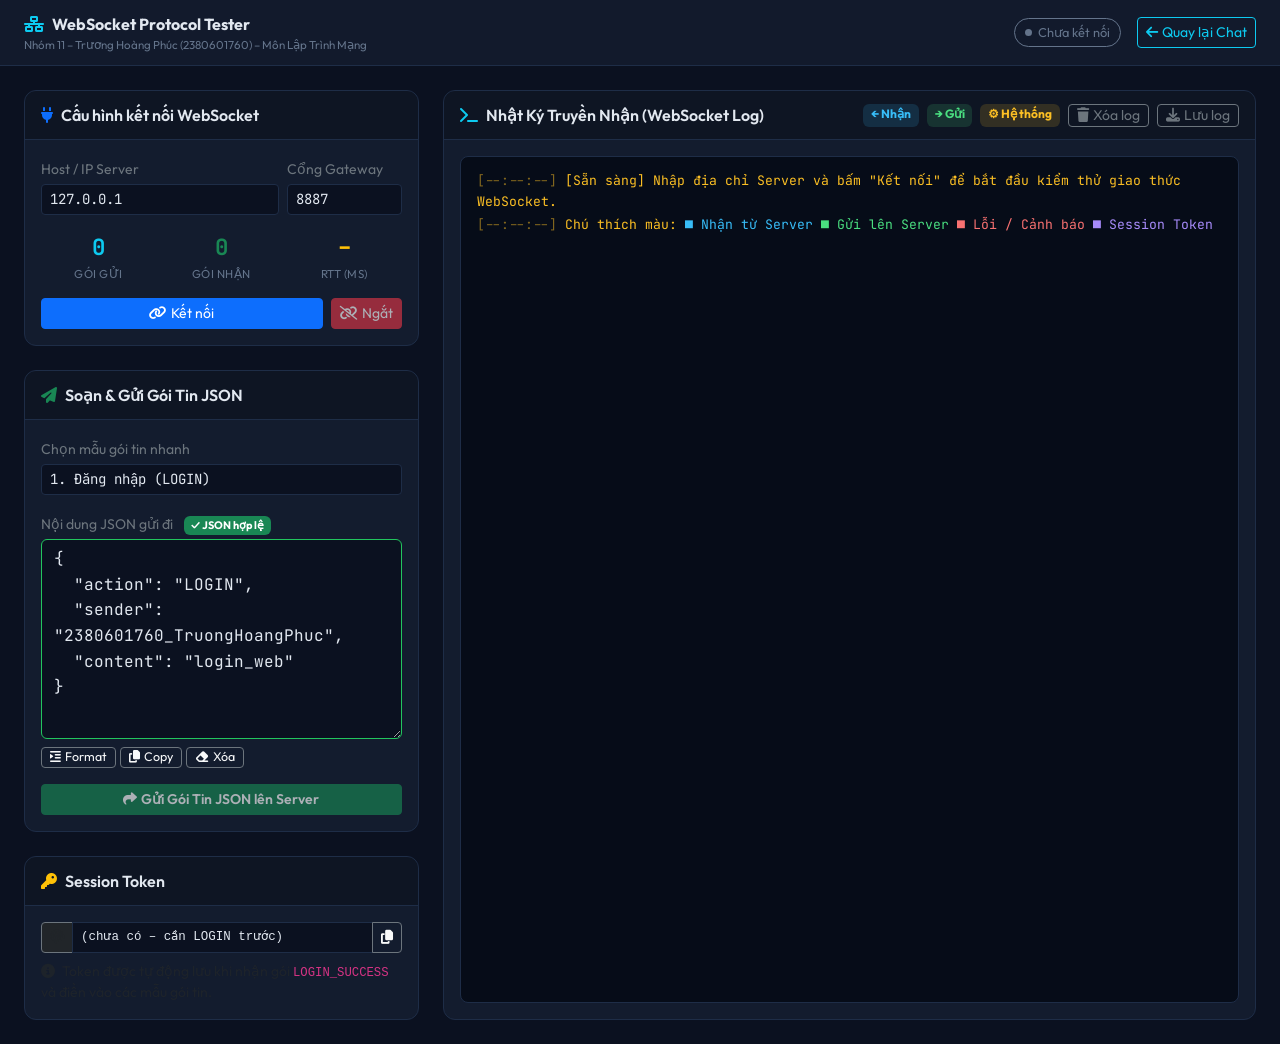
<file: web-client/src/main/webapp/ws-tester.html>
<!DOCTYPE html>
<html lang="vi">
<head>
    <meta charset="UTF-8">
    <meta name="viewport" content="width=device-width, initial-scale=1.0">
    <title>WebSocket Protocol Tester – Web Client | Nhóm 11</title>
    <!-- Bootstrap 5 -->
    <link href="https://cdn.jsdelivr.net/npm/bootstrap@5.3.2/dist/css/bootstrap.min.css" rel="stylesheet">
    <!-- FontAwesome -->
    <link rel="stylesheet" href="https://cdnjs.cloudflare.com/ajax/libs/font-awesome/6.4.2/css/all.min.css">
    <!-- Google Fonts -->
    <link rel="preconnect" href="https://fonts.googleapis.com">
    <link href="https://fonts.googleapis.com/css2?family=Outfit:wght@400;500;600;700&family=JetBrains+Mono:wght@400;500&display=swap" rel="stylesheet">
    <style>
        :root {
            --bg:      #0b1120;
            --surface: #131c2e;
            --border:  #1e2d47;
            --primary: #3b82f6;
            --success: #22c55e;
            --danger:  #ef4444;
            --warning: #f59e0b;
            --info:    #38bdf8;
            --text:    #e2e8f0;
            --muted:   #64748b;
        }

        *, *::before, *::after { box-sizing: border-box; }
        html, body { height: 100%; margin: 0; }

        body {
            background: var(--bg);
            color: var(--text);
            font-family: 'Outfit', sans-serif;
            min-height: 100vh;
        }

        /* Navbar */
        .tester-nav {
            background: rgba(19,28,46,0.95);
            backdrop-filter: blur(10px);
            border-bottom: 1px solid var(--border);
            padding: 0.75rem 1.5rem;
        }

        /* Cards */
        .t-card {
            background: var(--surface);
            border: 1px solid var(--border);
            border-radius: 12px;
            overflow: hidden;
        }
        .t-card-header {
            background: rgba(0,0,0,0.25);
            border-bottom: 1px solid var(--border);
            padding: 0.75rem 1rem;
        }

        /* Form controls */
        .form-control, .form-select, textarea {
            background: var(--bg);
            border: 1px solid var(--border);
            color: var(--text);
            font-family: 'JetBrains Mono', monospace;
        }
        .form-control:focus, .form-select:focus, textarea:focus {
            background: var(--bg);
            border-color: var(--primary);
            color: var(--text);
            box-shadow: 0 0 0 3px rgba(59,130,246,0.2);
        }
        .form-control::placeholder { color: var(--muted); }

        /* Log box */
        .log-box {
            background: #060c18;
            border: 1px solid var(--border);
            border-radius: 8px;
            font-family: 'JetBrains Mono', monospace;
            font-size: 0.82rem;
            height: 420px;
            overflow-y: auto;
            padding: 0.75rem 1rem;
            line-height: 1.6;
        }
        .log-box::-webkit-scrollbar       { width: 5px; }
        .log-box::-webkit-scrollbar-thumb { background: rgba(255,255,255,0.15); border-radius: 4px; }

        /* Log entry types */
        .log-entry { margin: 0; padding: 1px 0; }
        .log-in    { color: #38bdf8; }   /* Nhận từ Server  */
        .log-out   { color: #4ade80; }   /* Gửi lên Server  */
        .log-err   { color: #f87171; }   /* Lỗi             */
        .log-sys   { color: #fbbf24; }   /* Hệ thống        */
        .log-token { color: #a78bfa; }   /* Token           */

        .log-ts { opacity: 0.5; user-select: none; }

        /* JSON textarea */
        #jsonPayload {
            height: 200px;
            resize: vertical;
            line-height: 1.6;
        }

        /* Status badge */
        .conn-badge {
            display: inline-flex;
            align-items: center;
            gap: 0.4rem;
            font-size: 0.8rem;
            padding: 4px 10px;
            border-radius: 20px;
            border: 1px solid var(--border);
        }
        .conn-badge.disconnected { border-color: var(--muted); color: var(--muted); }
        .conn-badge.connecting   { border-color: var(--warning); color: var(--warning); }
        .conn-badge.connected    { border-color: var(--success); color: var(--success); }

        .dot {
            width: 7px; height: 7px;
            border-radius: 50%;
            background: currentColor;
        }
        .connecting .dot { animation: blink 0.8s infinite; }
        @keyframes blink { 0%,100% { opacity:1; } 50% { opacity:0.2; } }

        /* Stats row */
        .stat-item { text-align: center; }
        .stat-val  { font-size: 1.4rem; font-weight: 700; font-family: 'JetBrains Mono', monospace; }
        .stat-lbl  { font-size: 0.72rem; color: var(--muted); text-transform: uppercase; letter-spacing: 0.04em; }

        /* Quick action pills */
        .quick-btns .btn { font-size: 0.78rem; }

        /* Scrollbar global */
        ::-webkit-scrollbar       { width: 5px; }
        ::-webkit-scrollbar-thumb { background: rgba(255,255,255,0.12); border-radius: 4px; }
    </style>
</head>
<body>

<!-- ── Navbar ── -->
<nav class="tester-nav d-flex align-items-center justify-content-between">
    <div class="d-flex align-items-center gap-3">
        <div>
            <span class="fw-bold fs-6">
                <i class="fa-solid fa-network-wired text-info me-2"></i>WebSocket Protocol Tester
            </span>
            <span class="d-block" style="font-size:0.72rem;color:var(--muted);">
                Nhóm 11 – Trương Hoàng Phúc (2380601760) – Môn Lập Trình Mạng
            </span>
        </div>
    </div>
    <div class="d-flex align-items-center gap-3">
        <!-- Connection status badge -->
        <div class="conn-badge disconnected" id="statusBadge">
            <span class="dot"></span>
            <span id="statusText">Chưa kết nối</span>
        </div>
        <a href="index.html" class="btn btn-outline-info btn-sm">
            <i class="fa-solid fa-arrow-left me-1"></i>Quay lại Chat
        </a>
    </div>
</nav>

<div class="container-fluid px-4 py-4">
    <div class="row g-4">

        <!-- ═══════════════════════════════════════
             CỘT TRÁI: KẾT NỐI + GỬI GÓI TIN
        ═══════════════════════════════════════ -->
        <div class="col-lg-5 col-xl-4">

            <!-- Cấu hình kết nối -->
            <div class="t-card mb-4">
                <div class="t-card-header d-flex align-items-center gap-2">
                    <i class="fa-solid fa-plug text-primary"></i>
                    <span class="fw-semibold">Cấu hình kết nối WebSocket</span>
                </div>
                <div class="p-3">
                    <div class="row g-2 mb-3">
                        <div class="col-8">
                            <label class="form-label small text-secondary mb-1">Host / IP Server</label>
                            <input type="text" class="form-control form-control-sm" id="testHost" value="127.0.0.1" placeholder="localhost">
                        </div>
                        <div class="col-4">
                            <label class="form-label small text-secondary mb-1">Cổng Gateway</label>
                            <input type="number" class="form-control form-control-sm" id="testPort" value="8887" min="1" max="65535">
                        </div>
                    </div>

                    <!-- Stats mini -->
                    <div class="row g-2 mb-3 text-center">
                        <div class="col-4 stat-item">
                            <div class="stat-val text-info" id="statSent">0</div>
                            <div class="stat-lbl">Gói gửi</div>
                        </div>
                        <div class="col-4 stat-item">
                            <div class="stat-val text-success" id="statRecv">0</div>
                            <div class="stat-lbl">Gói nhận</div>
                        </div>
                        <div class="col-4 stat-item">
                            <div class="stat-val text-warning" id="statLatency">–</div>
                            <div class="stat-lbl">RTT (ms)</div>
                        </div>
                    </div>

                    <div class="d-flex gap-2">
                        <button class="btn btn-primary btn-sm flex-grow-1" id="btnTestConnect">
                            <i class="fa-solid fa-link me-1"></i>Kết nối
                        </button>
                        <button class="btn btn-danger btn-sm" id="btnTestDisconnect" disabled>
                            <i class="fa-solid fa-link-slash me-1"></i>Ngắt
                        </button>
                    </div>
                </div>
            </div>

            <!-- Gói tin nhanh -->
            <div class="t-card mb-4">
                <div class="t-card-header d-flex align-items-center gap-2">
                    <i class="fa-solid fa-paper-plane text-success"></i>
                    <span class="fw-semibold">Soạn &amp; Gửi Gói Tin JSON</span>
                </div>
                <div class="p-3">
                    <!-- Template selector -->
                    <div class="mb-3">
                        <label class="form-label small text-secondary mb-1">Chọn mẫu gói tin nhanh</label>
                        <select class="form-select form-select-sm" id="templateSelect">
                            <option value="login">1. Đăng nhập (LOGIN)</option>
                            <option value="chat_group">2. Chat Nhóm – CHAT_GROUP</option>
                            <option value="chat_single">3. Chat Cá nhân – CHAT_SINGLE</option>
                            <option value="file_transfer">4. Gửi File/Ảnh – FILE_TRANSFER</option>
                            <option value="typing">5. Báo đang gõ – TYPING</option>
                            <option value="logout">6. Đăng xuất – LOGOUT</option>
                            <option value="custom">✏️  Tùy chỉnh (Custom JSON)</option>
                        </select>
                    </div>

                    <!-- JSON editor -->
                    <div class="mb-2">
                        <label class="form-label small text-secondary mb-1">
                            Nội dung JSON gửi đi
                            <span id="jsonValidLabel" class="ms-2"></span>
                        </label>
                        <textarea class="form-control" id="jsonPayload" spellcheck="false"></textarea>
                    </div>

                    <!-- Quick actions -->
                    <div class="d-flex gap-1 mb-3 flex-wrap quick-btns">
                        <button class="btn btn-sm btn-outline-secondary text-light py-0" id="btnFormatJson" title="Định dạng JSON đẹp">
                            <i class="fa-solid fa-indent me-1"></i>Format
                        </button>
                        <button class="btn btn-sm btn-outline-secondary text-light py-0" id="btnCopyJson" title="Copy JSON">
                            <i class="fa-solid fa-copy me-1"></i>Copy
                        </button>
                        <button class="btn btn-sm btn-outline-secondary text-light py-0" id="btnClearPayload" title="Xóa nội dung">
                            <i class="fa-solid fa-eraser me-1"></i>Xóa
                        </button>
                    </div>

                    <button class="btn btn-success btn-sm w-100 fw-semibold" id="btnSendRaw" disabled>
                        <i class="fa-solid fa-share me-1"></i>Gửi Gói Tin JSON lên Server
                    </button>
                </div>
            </div>

            <!-- Session Token Card -->
            <div class="t-card">
                <div class="t-card-header d-flex align-items-center gap-2">
                    <i class="fa-solid fa-key text-warning"></i>
                    <span class="fw-semibold">Session Token</span>
                </div>
                <div class="p-3">
                    <div class="input-group input-group-sm">
                        <span class="input-group-text bg-dark border-secondary text-muted">
                            <i class="fa-solid fa-fingerprint"></i>
                        </span>
                        <input type="text" class="form-control font-monospace"
                               id="tokenDisplay" value="(chưa có – cần LOGIN trước)"
                               readonly style="font-size:0.78rem;">
                        <button class="btn btn-outline-secondary btn-sm text-light" id="btnCopyToken" title="Copy token">
                            <i class="fa-solid fa-copy"></i>
                        </button>
                    </div>
                    <div class="small text-muted mt-2">
                        <i class="fa-solid fa-circle-info me-1"></i>
                        Token được tự động lưu khi nhận gói <code>LOGIN_SUCCESS</code> và điền vào các mẫu gói tin.
                    </div>
                </div>
            </div>

        </div>

        <!-- ═══════════════════════════════════════
             CỘT PHẢI: LOG MONITOR
        ═══════════════════════════════════════ -->
        <div class="col-lg-7 col-xl-8">
            <div class="t-card h-100 d-flex flex-column">
                <div class="t-card-header d-flex align-items-center justify-content-between">
                    <div class="d-flex align-items-center gap-2">
                        <i class="fa-solid fa-terminal text-info"></i>
                        <span class="fw-semibold">Nhật Ký Truyền Nhận (WebSocket Log)</span>
                    </div>
                    <div class="d-flex gap-2">
                        <!-- Legend -->
                        <span class="badge" style="background:rgba(56,189,248,0.15);color:#38bdf8;">
                            ← Nhận
                        </span>
                        <span class="badge" style="background:rgba(74,222,128,0.15);color:#4ade80;">
                            → Gửi
                        </span>
                        <span class="badge" style="background:rgba(251,191,36,0.15);color:#fbbf24;">
                            ⚙ Hệ thống
                        </span>
                        <button class="btn btn-sm btn-outline-secondary py-0" id="btnClearLog">
                            <i class="fa-solid fa-trash me-1"></i>Xóa log
                        </button>
                        <button class="btn btn-sm btn-outline-secondary py-0" id="btnExportLog">
                            <i class="fa-solid fa-download me-1"></i>Lưu log
                        </button>
                    </div>
                </div>
                <div class="log-box flex-grow-1 m-3 mt-3" id="logBox">
                    <p class="log-entry log-sys">
                        <span class="log-ts">[--:--:--]</span>
                        [Sẵn sàng] Nhập địa chỉ Server và bấm "Kết nối" để bắt đầu kiểm thử giao thức WebSocket.
                    </p>
                    <p class="log-entry log-sys">
                        <span class="log-ts">[--:--:--]</span>
                        Chú thích màu:
                        <span class="log-in">■ Nhận từ Server</span>  
                        <span class="log-out">■ Gửi lên Server</span>  
                        <span class="log-err">■ Lỗi / Cảnh báo</span>  
                        <span class="log-token">■ Session Token</span>
                    </p>
                </div>
            </div>
        </div>

    </div>
</div>

<!-- Bootstrap JS -->
<script src="https://cdn.jsdelivr.net/npm/bootstrap@5.3.2/dist/js/bootstrap.bundle.min.js"></script>

<script>
/* ════════════════════════════════════════════════
   WS TESTER SCRIPT
   Kiểm thử toàn bộ giao thức JSON của hệ thống chat.
   Không phụ thuộc vào websocket.js / app.js.
════════════════════════════════════════════════ */
(() => {
    'use strict';

    /* ── State ── */
    let testWs      = null;
    let activeToken = '';
    let statSent    = 0;
    let statRecv    = 0;
    let pingTs      = 0;
    let pingTimer   = null;

    /* ── DOM ── */
    const logBox         = document.getElementById('logBox');
    const jsonPayload    = document.getElementById('jsonPayload');
    const templateSelect = document.getElementById('templateSelect');
    const btnConnect     = document.getElementById('btnTestConnect');
    const btnDisconnect  = document.getElementById('btnTestDisconnect');
    const btnSend        = document.getElementById('btnSendRaw');
    const statusBadge    = document.getElementById('statusBadge');
    const statusText     = document.getElementById('statusText');
    const tokenDisplay   = document.getElementById('tokenDisplay');
    const jsonValidLabel = document.getElementById('jsonValidLabel');
    const elSent         = document.getElementById('statSent');
    const elRecv         = document.getElementById('statRecv');
    const elLatency      = document.getElementById('statLatency');

    /* ════════════════════════════════════════════════
       GÓI TIN MẪU (Templates)
    ════════════════════════════════════════════════ */
    const templates = {
        login: () => JSON.stringify({
            action:  'LOGIN',
            sender:  '2380601760_TruongHoangPhuc',
            content: 'login_web'
        }, null, 2),

        chat_group: () => JSON.stringify({
            action:    'CHAT_GROUP',
            token:     activeToken || '<SESSION_TOKEN>',
            sender:    '2380601760_TruongHoangPhuc',
            receiver:  'ALL',
            content:   'Xin chào mọi người từ WebSocket Tester! 🔥',
            timestamp: Date.now()
        }, null, 2),

        chat_single: () => JSON.stringify({
            action:    'CHAT_SINGLE',
            token:     activeToken || '<SESSION_TOKEN>',
            sender:    '2380601760_TruongHoangPhuc',
            receiver:  '2380600781_PhanQuocHung',
            content:   'Chào Hùng, bạn nhận được gói tin từ Web Client này không?',
            timestamp: Date.now()
        }, null, 2),

        file_transfer: () => JSON.stringify({
            action:    'FILE_TRANSFER',
            token:     activeToken || '<SESSION_TOKEN>',
            sender:    '2380601760_TruongHoangPhuc',
            receiver:  'ALL',
            content:   JSON.stringify({
                fileName:   'test-sample.png',
                fileSize:   1024,
                isImage:    true,
                base64Data: 'iVBORw0KGgoAAAANSUhEUgAAAAEAAAABCAYAAAAfFcSJAAAADUlEQVR42mNk+M9QDwADhgGAWjR9awAAAABJRU5ErkJggg=='
            }),
            timestamp: Date.now()
        }, null, 2),

        typing: () => JSON.stringify({
            action:   'TYPING',
            token:    activeToken || '<SESSION_TOKEN>',
            sender:   '2380601760_TruongHoangPhuc',
            receiver: 'ALL',
            content:  'is_typing'
        }, null, 2),

        logout: () => JSON.stringify({
            action:  'LOGOUT',
            token:   activeToken || '<SESSION_TOKEN>',
            sender:  '2380601760_TruongHoangPhuc',
            content: 'logout_web'
        }, null, 2),

        custom: () => JSON.stringify({
            action:  '',
            token:   activeToken || '',
            sender:  '',
            receiver: '',
            content: ''
        }, null, 2)
    };

    /* Khởi tạo payload */
    jsonPayload.value = templates.login();
    _validateJson();

    /* Template change */
    templateSelect.addEventListener('change', () => {
        const fn = templates[templateSelect.value];
        if (fn) jsonPayload.value = fn();
        _validateJson();
    });

    /* Live JSON validation */
    jsonPayload.addEventListener('input', () => {
        _validateJson();
        if (templateSelect.value !== 'custom') {
            templateSelect.value = 'custom';
        }
    });

    /* ════════════════════════════════════════════════
       KẾT NỐI WEBSOCKET
    ════════════════════════════════════════════════ */
    btnConnect.addEventListener('click', () => {
        const host = document.getElementById('testHost').value.trim();
        const port = document.getElementById('testPort').value.trim();
        if (!host || !port) { alert('Vui lòng nhập Host và Port!'); return; }
        const url = `ws://${host}:${port}`;

        appendLog('sys', `Đang kết nối tới ${url}…`);
        setStatus('connecting', 'Đang kết nối…');
        btnConnect.disabled = true;

        try {
            testWs = new WebSocket(url);

            testWs.onopen = () => {
                setStatus('connected', `Đã kết nối – ${url}`);
                btnConnect.disabled    = true;
                btnDisconnect.disabled = false;
                btnSend.disabled       = false;
                appendLog('sys', `✅ Kết nối WebSocket thành công: ${url}`);
                _startPing();
            };

            testWs.onmessage = ({ data }) => {
                statRecv++;
                elRecv.textContent = statRecv;
                appendLog('in', `NHẬN ← ${data}`);

                try {
                    const parsed = JSON.parse(data);

                    /* Tự động lưu token */
                    if (parsed.action === 'LOGIN_SUCCESS' && parsed.token) {
                        activeToken = parsed.token;
                        tokenDisplay.value = activeToken;
                        appendLog('token', `🔑 Token đã lưu: ${activeToken}`);
                    }

                    /* Đo RTT nếu là phản hồi PING */
                    if (parsed.action === 'ERROR' && pingTs > 0) {
                        const rtt = Math.round(performance.now() - pingTs);
                        elLatency.textContent = rtt;
                        pingTs = 0;
                    }
                } catch (_) {}
            };

            testWs.onerror = () => {
                appendLog('err', `❌ Lỗi WebSocket – không thể kết nối hoặc kết nối bị gián đoạn.`);
            };

            testWs.onclose = ({ code, reason }) => {
                _stopPing();
                setStatus('disconnected', 'Chưa kết nối');
                btnConnect.disabled    = false;
                btnDisconnect.disabled = true;
                btnSend.disabled       = true;
                appendLog('sys', `🔌 Đã ngắt kết nối (code ${code}${reason ? ` – ${reason}` : ''}).`);
            };
        } catch (ex) {
            btnConnect.disabled = false;
            setStatus('disconnected', 'Chưa kết nối');
            appendLog('err', `Ngoại lệ: ${ex.message}`);
        }
    });

    btnDisconnect.addEventListener('click', () => {
        if (testWs) testWs.close(1000, 'Người dùng ngắt kết nối');
    });

    /* ════════════════════════════════════════════════
       GỬI GÓI TIN
    ════════════════════════════════════════════════ */
    btnSend.addEventListener('click', () => {
        if (!testWs || testWs.readyState !== WebSocket.OPEN) {
            appendLog('err', 'Chưa kết nối tới Server!');
            return;
        }
        const text = jsonPayload.value.trim();
        if (!text) return;
        try {
            JSON.parse(text); // validate
        } catch (e) {
            appendLog('err', `JSON không hợp lệ: ${e.message}`);
            return;
        }
        testWs.send(text);
        statSent++;
        elSent.textContent = statSent;
        appendLog('out', `GỬI → ${text}`);
    });

    /* ════════════════════════════════════════════════
       HELPER BUTTONS
    ════════════════════════════════════════════════ */
    document.getElementById('btnFormatJson').addEventListener('click', () => {
        try {
            const parsed = JSON.parse(jsonPayload.value);
            jsonPayload.value = JSON.stringify(parsed, null, 2);
            _validateJson();
        } catch (e) {
            appendLog('err', `Không thể format – JSON không hợp lệ: ${e.message}`);
        }
    });

    document.getElementById('btnCopyJson').addEventListener('click', () => {
        navigator.clipboard?.writeText(jsonPayload.value)
            .then(() => appendLog('sys', 'Đã copy JSON vào clipboard.'))
            .catch(() => appendLog('err', 'Không thể copy – trình duyệt chặn clipboard.'));
    });

    document.getElementById('btnClearPayload').addEventListener('click', () => {
        jsonPayload.value = '';
        _validateJson();
    });

    document.getElementById('btnClearLog').addEventListener('click', () => {
        logBox.innerHTML = '';
    });

    document.getElementById('btnExportLog').addEventListener('click', () => {
        const lines = [...logBox.querySelectorAll('.log-entry')].map(el => el.textContent.trim());
        if (lines.length === 0) { alert('Chưa có log để lưu.'); return; }
        const blob = new Blob([lines.join('\n')], { type: 'text/plain;charset=utf-8' });
        const a    = Object.assign(document.createElement('a'), {
            href: URL.createObjectURL(blob),
            download: `ws-log-${Date.now()}.txt`
        });
        a.click();
        URL.revokeObjectURL(a.href);
    });

    document.getElementById('btnCopyToken').addEventListener('click', () => {
        if (!activeToken) { appendLog('err', 'Chưa có token. Thực hiện LOGIN trước.'); return; }
        navigator.clipboard?.writeText(activeToken)
            .then(() => appendLog('sys', 'Đã copy token vào clipboard.'));
    });

    /* ════════════════════════════════════════════════
       PING / RTT
    ════════════════════════════════════════════════ */
    function _startPing() {
        _stopPing();
        pingTimer = setInterval(() => {
            if (testWs?.readyState === WebSocket.OPEN && activeToken) {
                pingTs = performance.now();
                testWs.send(JSON.stringify({
                    action: 'PING',
                    sender: '2380601760_TruongHoangPhuc',
                    token:  activeToken
                }));
            }
        }, 10000);
    }
    function _stopPing() {
        clearInterval(pingTimer);
        pingTimer = null;
        pingTs    = 0;
    }

    /* ════════════════════════════════════════════════
       LOG
    ════════════════════════════════════════════════ */
    function appendLog(type, text) {
        const ts  = new Date().toLocaleTimeString('vi-VN', { hour12: false });
        const p   = document.createElement('p');
        p.className = `log-entry log-${type}`;
        // Truncate nếu dài > 2000 ký tự để tránh treo trang
        const display = text.length > 2000 ? text.substring(0, 2000) + ' … [truncated]' : text;
        p.innerHTML = `<span class="log-ts">[${ts}]</span> ${escHtml(display)}`;
        logBox.appendChild(p);
        logBox.scrollTop = logBox.scrollHeight;
    }

    function escHtml(s) {
        const d = document.createElement('div');
        d.textContent = s;
        return d.innerHTML;
    }

    /* ════════════════════════════════════════════════
       JSON VALIDATION
    ════════════════════════════════════════════════ */
    function _validateJson() {
        const v = jsonPayload.value.trim();
        if (!v) { jsonValidLabel.innerHTML = ''; return; }
        try {
            JSON.parse(v);
            jsonValidLabel.innerHTML = '<span class="badge bg-success" style="font-size:0.68rem;">✓ JSON hợp lệ</span>';
            jsonPayload.style.borderColor = '#22c55e';
        } catch (e) {
            jsonValidLabel.innerHTML = `<span class="badge bg-danger" style="font-size:0.68rem;">✗ ${escHtml(e.message)}</span>`;
            jsonPayload.style.borderColor = '#ef4444';
        }
    }

    /* ════════════════════════════════════════════════
       STATUS BADGE
    ════════════════════════════════════════════════ */
    function setStatus(state, text) {
        statusBadge.className = `conn-badge ${state}`;
        statusText.textContent = text;
    }

})();
</script>
</body>
</html>
</file>
<file: web-client/css/style.css>
:root {
    --bg-dark: #0f172a;
    --card-bg: rgba(30, 41, 59, 0.7);
    --card-border: rgba(255, 255, 255, 0.1);
    --primary-color: #3b82f6;
    --primary-hover: #2563eb;
    --accent-color: #8b5cf6;
    --text-main: #f8fafc;
    --text-muted: #94a3b8;
}

* {
    box-sizing: border-box;
    font-family: 'Outfit', -apple-system, BlinkMacSystemFont, sans-serif;
}

body {
    background: radial-gradient(circle at top left, #1e1b4b, #0f172a, #090d16);
    color: var(--text-main);
    min-height: 100vh;
    margin: 0;
    padding: 0;
    display: flex;
    align-items: center;
    justify-content: center;
}

.app-container {
    width: 100vw;
    height: 100vh;
    display: flex;
    align-items: center;
    justify-content: center;
    padding: 1.5rem;
}

.glass-card {
    background: var(--card-bg);
    backdrop-filter: blur(16px);
    -webkit-backdrop-filter: blur(16px);
    border: 1px solid var(--card-border);
    border-radius: 16px;
    box-shadow: 0 20px 50px rgba(0, 0, 0, 0.4);
}

/* LOGIN SCREEN */
.login-wrapper {
    width: 100%;
    max-width: 440px;
}

.login-card {
    padding: 2.5rem 2rem;
}

.logo-icon {
    width: 64px;
    height: 64px;
    background: linear-gradient(135deg, var(--primary-color), var(--accent-color));
    color: #fff;
    border-radius: 50%;
    display: inline-flex;
    align-items: center;
    justify-content: center;
    font-size: 28px;
    box-shadow: 0 10px 25px rgba(59, 130, 246, 0.4);
}

.btn-glow {
    background: linear-gradient(135deg, var(--primary-color), var(--accent-color));
    border: none;
    transition: all 0.3s ease;
}

.btn-glow:hover {
    transform: translateY(-2px);
    box-shadow: 0 8px 20px rgba(59, 130, 246, 0.5);
}

/* CHAT MAIN SCREEN */
.chat-wrapper {
    width: 100%;
    max-width: 1200px;
    height: 85vh;
    display: flex;
    gap: 1.25rem;
}

.chat-sidebar {
    width: 320px;
    display: flex;
    flex-direction: column;
    overflow: hidden;
}

.chat-main {
    flex: 1;
    display: flex;
    flex-direction: column;
    overflow: hidden;
}

.avatar {
    width: 40px;
    height: 40px;
    display: flex;
    align-items: center;
    justify-content: center;
}

.bg-gradient-primary {
    background: linear-gradient(135deg, var(--primary-color), var(--accent-color));
}

.user-list-container {
    flex: 1;
    overflow-y: auto;
}

.user-item {
    cursor: pointer;
    transition: background 0.2s ease;
}

.user-item:hover {
    background: rgba(255, 255, 255, 0.05);
}

.user-item.active {
    background: rgba(59, 130, 246, 0.2);
    border-left: 3px solid var(--primary-color);
}

.chat-messages {
    flex: 1;
    overflow-y: auto;
    display: flex;
    flex-direction: column;
    gap: 0.75rem;
}

.message-bubble {
    max-width: 70%;
    padding: 0.75rem 1rem;
    border-radius: 14px;
    line-height: 1.4;
    word-break: break-word;
}

.message-bubble.incoming {
    background: rgba(255, 255, 255, 0.08);
    align-self: flex-start;
    border-bottom-left-radius: 2px;
}

.message-bubble.outgoing {
    background: linear-gradient(135deg, var(--primary-color), #2563eb);
    color: white;
    align-self: flex-end;
    border-bottom-right-radius: 2px;
}

.msg-meta {
    font-size: 0.75rem;
    opacity: 0.7;
    margin-top: 4px;
}

.display-none {
    display: none !important;
}

/* Custom Scrollbars */
::-webkit-scrollbar {
    width: 6px;
}

::-webkit-scrollbar-thumb {
    background: rgba(255, 255, 255, 0.2);
    border-radius: 4px;
}

/* File & Image Attachments (W5) */
.file-attachment {
    max-width: 100%;
}

.file-attachment img {
    display: block;
    max-width: 100%;
    transition: transform 0.2s ease;
}

.file-attachment img:hover {
    transform: scale(1.02);
}
</file>
<file: web-client/src/main/webapp/css/style.css>
/* ===================================================================
 * WEB CHAT CLIENT – style.css
 * Môn Lập Trình Mạng – Nhóm 11
 * Người thực hiện: Trương Hoàng Phúc (2380601760)
 * Glassmorphism UI + Bootstrap 5 + FontAwesome 6
 * =================================================================== */

/* ─── CSS CUSTOM PROPERTIES ─── */
:root {
    --bg-dark:        #0f172a;
    --card-bg:        rgba(30, 41, 59, 0.75);
    --card-border:    rgba(255, 255, 255, 0.10);
    --primary:        #3b82f6;
    --primary-dark:   #2563eb;
    --accent:         #8b5cf6;
    --success:        #22c55e;
    --danger:         #ef4444;
    --text-main:      #f8fafc;
    --text-muted:     #94a3b8;
    --msg-out-bg:     linear-gradient(135deg, #3b82f6, #2563eb);
    --msg-in-bg:      rgba(255, 255, 255, 0.07);
    --sidebar-w:      300px;
    --transition:     0.2s ease;
}

/* ─── RESET & BASE ─── */
*, *::before, *::after { box-sizing: border-box; }

html, body {
    margin: 0;
    padding: 0;
    height: 100%;
}

body {
    background: radial-gradient(ellipse at top left, #1e1b4b 0%, #0f172a 50%, #070b13 100%);
    color: var(--text-main);
    font-family: 'Outfit', -apple-system, BlinkMacSystemFont, 'Segoe UI', sans-serif;
    min-height: 100vh;
    display: flex;
    align-items: center;
    justify-content: center;
}

/* ─── GLASS CARD ─── */
.glass-card {
    background: var(--card-bg);
    backdrop-filter: blur(18px) saturate(180%);
    -webkit-backdrop-filter: blur(18px) saturate(180%);
    border: 1px solid var(--card-border);
    border-radius: 18px;
    box-shadow: 0 24px 60px rgba(0, 0, 0, 0.45),
                0 0 0 1px rgba(255,255,255,0.03) inset;
}

/* ─── UTILITY ─── */
.display-none { display: none !important; }

.bg-gradient-primary {
    background: linear-gradient(135deg, var(--primary), var(--accent));
}

/* ─── APP CONTAINER ─── */
.app-container {
    width: 100vw;
    height: 100vh;
    display: flex;
    align-items: center;
    justify-content: center;
    padding: 1.25rem;
}

/* ════════════════════════════════════════════════
   SCREEN 1 – LOGIN
════════════════════════════════════════════════ */
.login-wrapper {
    width: 100%;
    max-width: 460px;
}

.login-card {
    padding: 2.75rem 2.25rem 2.25rem;
}

.logo-icon {
    width: 68px;
    height: 68px;
    background: linear-gradient(135deg, var(--primary), var(--accent));
    color: #fff;
    border-radius: 50%;
    display: inline-flex;
    align-items: center;
    justify-content: center;
    font-size: 30px;
    box-shadow: 0 12px 30px rgba(59, 130, 246, 0.45);
}

/* Animated gradient on focus */
.btn-glow {
    background: linear-gradient(135deg, var(--primary), var(--accent));
    border: none;
    color: #fff;
    transition: transform var(--transition), box-shadow var(--transition), opacity var(--transition);
}
.btn-glow:hover {
    transform: translateY(-2px);
    box-shadow: 0 10px 28px rgba(59, 130, 246, 0.55);
    color: #fff;
}
.btn-glow:active  { transform: translateY(0); }
.btn-glow:disabled {
    opacity: 0.6;
    transform: none;
    box-shadow: none;
}

/* Login status alert */
#loginStatus {
    border-radius: 8px;
    padding: 0.5rem 0.75rem;
}

/* Demo mode toggle */
.form-check-input:checked {
    background-color: var(--accent);
    border-color: var(--accent);
}

/* ════════════════════════════════════════════════
   SCREEN 2 – CHAT ROOM
════════════════════════════════════════════════ */
.chat-wrapper {
    width: 100%;
    max-width: 1280px;
    height: 88vh;
    display: flex;
    gap: 1rem;
}

/* ── SIDEBAR ── */
.chat-sidebar {
    width: var(--sidebar-w);
    min-width: 220px;
    display: flex;
    flex-direction: column;
    overflow: hidden;
    transition: width var(--transition);
}

.sidebar-header {
    flex-shrink: 0;
}

.user-list-container {
    flex: 1;
    overflow-y: auto;
}

/* ── USER ITEMS ── */
.user-item {
    cursor: pointer;
    transition: background var(--transition), border-left-color var(--transition);
    border-left: 3px solid transparent;
    border-radius: 8px;
    user-select: none;
}
.user-item:hover  { background: rgba(255, 255, 255, 0.06); }
.user-item.active {
    background: rgba(59, 130, 246, 0.18);
    border-left-color: var(--primary);
}

/* Unread badge */
.unread-badge {
    font-size: 0.7rem;
    min-width: 18px;
    height: 18px;
    border-radius: 9px;
    background: var(--danger);
    color: #fff;
    display: inline-flex;
    align-items: center;
    justify-content: center;
    padding: 0 4px;
    animation: popIn 0.2s ease;
}
@keyframes popIn {
    from { transform: scale(0); }
    to   { transform: scale(1); }
}

/* ── AVATAR ── */
.avatar {
    width: 40px;
    height: 40px;
    display: flex;
    align-items: center;
    justify-content: center;
    flex-shrink: 0;
    font-size: 1rem;
}
.avatar.sm {
    width: 32px;
    height: 32px;
    font-size: 0.8rem;
}

/* ── MAIN CHAT AREA ── */
.chat-main {
    flex: 1;
    display: flex;
    flex-direction: column;
    overflow: hidden;
    min-width: 0;
}

.chat-header {
    flex-shrink: 0;
}

/* ── MESSAGES LOG ── */
.chat-messages {
    flex: 1;
    overflow-y: auto;
    display: flex;
    flex-direction: column;
    gap: 0.6rem;
    padding: 1rem;
    /* use padding instead of gap on :last-child for bottom space */
    padding-bottom: 0.5rem;
}

/* ── MESSAGE BUBBLES ── */
.message-bubble {
    max-width: 68%;
    padding: 0.65rem 0.95rem;
    border-radius: 16px;
    line-height: 1.5;
    word-break: break-word;
    animation: bubbleFadeIn 0.18s ease-out both;
}

.message-bubble.incoming {
    background: var(--msg-in-bg);
    border: 1px solid rgba(255,255,255,0.08);
    align-self: flex-start;
    border-bottom-left-radius: 4px;
}
.message-bubble.outgoing {
    background: var(--msg-out-bg);
    color: #fff;
    align-self: flex-end;
    border-bottom-right-radius: 4px;
    border: none;
}

.msg-sender {
    font-size: 0.75rem;
    font-weight: 600;
    margin-bottom: 2px;
    opacity: 0.85;
}
.msg-text {
    font-size: 0.95rem;
}
.msg-meta {
    font-size: 0.68rem;
    opacity: 0.65;
    margin-top: 3px;
    text-align: right;
}

/* System / info messages */
.system-message .badge {
    font-size: 0.75rem;
    font-weight: 500;
    padding: 0.35em 0.75em;
    letter-spacing: 0.02em;
}

@keyframes bubbleFadeIn {
    from { opacity: 0; transform: translateY(6px); }
    to   { opacity: 1; transform: translateY(0); }
}

/* ── EMOJI BAR ── */
.emoji-bar {
    min-height: 36px;
    flex-shrink: 0;
    user-select: none;
}
.emoji-btn {
    font-size: 1.15rem;
    transition: transform 0.15s ease, background 0.15s ease;
    border-radius: 6px;
    flex-shrink: 0;
}
.emoji-btn:hover {
    transform: scale(1.28);
    background: rgba(255,255,255,0.12) !important;
}

/* ── CHAT INPUT BAR ── */
.chat-input-bar { flex-shrink: 0; }

/* ── TOKEN / PING BADGES ── */
#pingBadge { font-variant-numeric: tabular-nums; }

/* ── CONNECTION STATUS DOTS ── */
.status-dot {
    width: 8px;
    height: 8px;
    border-radius: 50%;
    display: inline-block;
    flex-shrink: 0;
}
.status-dot.online  { background: var(--success); box-shadow: 0 0 6px var(--success); }
.status-dot.offline { background: var(--text-muted); }
.status-dot.connecting { background: #fbbf24; animation: pulse 1s infinite; }

@keyframes pulse {
    0%, 100% { opacity: 1; }
    50%       { opacity: 0.35; }
}

/* ── WS CONNECTION INDICATOR (header) ── */
#wsStatusDot {
    transition: background 0.3s ease, box-shadow 0.3s ease;
}

/* ─── CUSTOM SCROLLBARS ─── */
::-webkit-scrollbar       { width: 5px; height: 5px; }
::-webkit-scrollbar-track { background: transparent; }
::-webkit-scrollbar-thumb { background: rgba(255,255,255,0.18); border-radius: 4px; }
::-webkit-scrollbar-thumb:hover { background: rgba(255,255,255,0.28); }

/* ─── RESPONSIVE ─── */
@media (max-width: 768px) {
    .chat-wrapper { height: 95vh; gap: 0; }
    .chat-sidebar { display: none; }
    .chat-sidebar.show-mobile {
        display: flex;
        position: fixed;
        inset: 0;
        width: 100%;
        z-index: 1050;
        border-radius: 0;
    }
    .message-bubble { max-width: 88%; }
}

@media (max-width: 480px) {
    .login-card { padding: 2rem 1.25rem 1.5rem; }
    .chat-wrapper { padding: 0; }
}

/* ─── FILE & IMAGE TRANSFER STYLES ─── */
.msg-file-card {
    background: rgba(15, 23, 42, 0.7);
    border: 1px solid rgba(255, 255, 255, 0.12);
    border-radius: 10px;
    transition: background var(--transition);
}
.msg-file-card:hover {
    background: rgba(30, 41, 59, 0.9);
}
.chat-img-preview {
    max-width: 260px;
    max-height: 220px;
    object-fit: cover;
    border-radius: 8px;
    cursor: pointer;
    border: 1px solid rgba(255, 255, 255, 0.15);
    transition: transform var(--transition);
}
.chat-img-preview:hover {
    transform: scale(1.02);
}
.chat-link {
    color: #38bdf8 !important;
    text-decoration: underline !important;
    word-break: break-all;
}
.chat-link:hover {
    color: #7dd3fc !important;
}

/* ─── GỬI FILE / ẢNH / LINK: kéo-thả, lightbox, link trong bubble ─── */
.chat-main { position: relative; }

.drop-overlay {
    position: absolute;
    inset: 8px;
    display: none;
    align-items: center;
    justify-content: center;
    border: 2px dashed var(--primary);
    border-radius: 14px;
    background: rgba(15, 23, 42, 0.82);
    color: #e2e8f0;
    z-index: 20;
    pointer-events: none;
}
.chat-main.drag-over .drop-overlay { display: flex; }

.message-bubble .msg-file-image img { max-width: 100%; }
.message-bubble.outgoing .chat-link { color: #e0f2fe !important; }
.message-bubble.outgoing .msg-file-image a.text-info { color: #e0f2fe !important; }
.chat-link-img { max-height: 180px; }

.image-lightbox {
    position: fixed;
    inset: 0;
    z-index: 2000;
    background: rgba(2, 6, 23, 0.9);
    display: flex;
    flex-direction: column;
    align-items: center;
    justify-content: center;
    padding: 2rem;
    cursor: zoom-out;
}
.image-lightbox img {
    max-width: 92vw;
    max-height: 82vh;
    border-radius: 10px;
    box-shadow: 0 20px 60px rgba(0, 0, 0, 0.6);
    cursor: default;
}
.lightbox-close {
    position: absolute;
    top: 1rem;
    right: 1rem;
}
</file>
